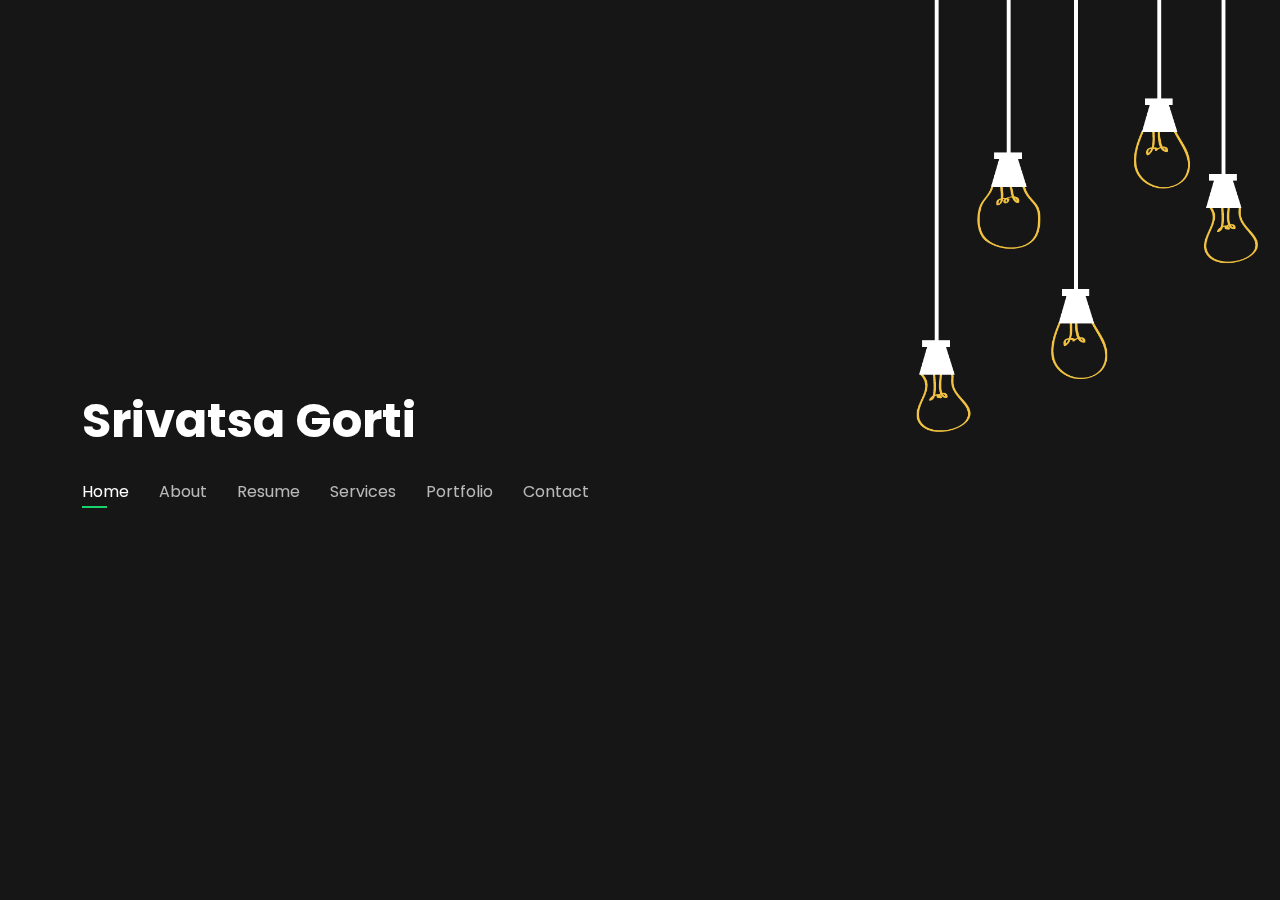
<file: index.html>
<!DOCTYPE html>
<html lang="en">

<head>
  <meta charset="utf-8">
  <meta content="width=device-width, initial-scale=1.0" name="viewport">

  <title>Baka Srivatsa</title>
  <meta content="" name="description">
  <meta content="" name="keywords">

  <!-- Favicons -->
  <link href="assets/img/logo.png" rel="icon">
  <link href="assets/img/logo.png" rel="apple-touch-icon">
  <link rel="stylesheet" href="https://fonts.googleapis.com/icon?family=Material+Icons">

  <!-- Google Fonts -->
  <link href="https://fonts.googleapis.com/css?family=Open+Sans:300,300i,400,400i,600,600i,700,700i|Raleway:300,300i,400,400i,500,500i,600,600i,700,700i|Poppins:300,300i,400,400i,500,500i,600,600i,700,700i" rel="stylesheet">

  <!-- Vendor CSS Files -->
  <link href="assets/vendor/bootstrap/css/bootstrap.min.css" rel="stylesheet">
  <link href="assets/vendor/icofont/icofont.min.css" rel="stylesheet">
  <link href="assets/vendor/remixicon/remixicon.css" rel="stylesheet">
  <link href="assets/vendor/owl.carousel/assets/owl.carousel.min.css" rel="stylesheet">
  <link href="assets/vendor/boxicons/css/boxicons.min.css" rel="stylesheet">
  <link href="assets/vendor/venobox/venobox.css" rel="stylesheet">

  <!-- Template Main CSS File -->
  <link href="assets/css/style.css" rel="stylesheet">

  <!-- =======================================================
  * Template Name: Personal - v3.0.0
  * Template URL: https://bootstrapmade.com/personal-free-resume-bootstrap-template/
  * Author: BootstrapMade.com
  * License: https://bootstrapmade.com/license/
  ======================================================== -->
</head>

<body>

  <!-- ======= Header ======= -->
  <header id="header" class="header-tops">
    <div class="container">

      <h1><a href="index.html">Srivatsa Gorti</a></h1>
      <h2><span></span></h2>


      <nav class="nav-menu d-none d-lg-block">
        <ul>
          <li class="active"><a href="#header">Home</a></li>
          <li><a href="#about">About</a></li>
          <li><a href="#resume">Resume</a></li>
          <li><a href="#services">Services</a></li>
          <li><a href="#portfolio">Portfolio</a></li>
          <li><a href="#contact">Contact</a></li>
        </ul>
      </nav>

    </div>
  </header>

  <!-- ======= About Section ======= -->
  <section id="about" class="about">

    <!-- ======= About Me ======= -->
    <div class="about-me container">

      <div class="section-title">
        <h2>About</h2>
        <p>Learn more about me</p>
      </div>

      <div class="row">
        <div class="col-lg-4" data-aos="fade-right">
          <img src="assets/img/me1.jpg" class="img-fluid" alt="">
        </div>
        <div class="col-lg-8 pt-4 pt-lg-0 content" data-aos="fade-left">
          <h3>Artist &amp; Programmer</h3>
          <p class="font-italic">
           Hello There!! I am Srivatsa . I am student of 1st year in college located at Delhi,India.
          </p>
          <div class="row">
            <div class="col-lg-6">
              <ul>
                <li><i class="icofont-rounded-right"></i> <strong>Birthday:</strong> 7 December 2001</li>
                <li><i class="icofont-rounded-right"></i> <strong>Website:</strong> www.example.com</li>
                <li><i class="icofont-rounded-right"></i> <strong>Phone:</strong> 91 72950-16907</li>
                <li><i class="icofont-rounded-right"></i> <strong>City:</strong> City : Jamshedpur,India</li>
              </ul>
            </div>
            <div class="col-lg-6">
              <ul>
                <li><i class="icofont-rounded-right"></i> <strong>Age:</strong> 19</li>
                <li><i class="icofont-rounded-right"></i> <strong>Degree:</strong>Doing Under-Graduation</li>
                <li><i class="icofont-rounded-right"></i> <strong>Email:</strong> srivatsagorti@gmail.com</li>
                <li><i class="icofont-rounded-right"></i> <strong>Freelance:</strong> Available</li>
              </ul>
            </div>
          </div>
          <p>
            So , now you know the basic stuff about me .I love doing art.I have basic knowlegde in Python.In Python I have earned <strong>5 stars</strong> in HackerRank (https://www.hackerrank.com/srivatsagorti),also earned <strong>5 kyu</strong>  in codewars (https://www.codewars.com/users/srivatsacool)
            I hhave basic knowledge about HTML,CSS,SQL,PHP and more.
          </p>
        </div>
      </div>

    </div><!-- End About Me -->

    <!-- ======= Counts ======= -->
    <div class="counts container">

      <div class="row">

        <div class="col-lg-3 col-md-6">
          <div class="count-box">
            <i class="material-icons">cloud</i>
            <span data-toggle="counter-up">0</span>
            <p>Happy Clients</p>
          </div>
        </div>

        <div class="col-lg-3 col-md-6 mt-5 mt-md-0">
          <div class="count-box">
            <i class="icofont-document-folder"></i>
            <span data-toggle="counter-up">0</span>
            <p>Projects</p>
          </div>
        </div>

        <div class="col-lg-3 col-md-6 mt-5 mt-lg-0">
          <div class="count-box">
            <i class="icofont-live-support"></i>
            <span data-toggle="counter-up">0</span>
            <p>Hours Of Support</p>
          </div>
        </div>

        <div class="col-lg-3 col-md-6 mt-5 mt-lg-0">
          <div class="count-box">
            <i class="icofont-users-alt-5"></i>
            <span data-toggle="counter-up">0</span>
            <p>Hard Workers</p>
          </div>
        </div>

      </div>

    </div><!-- End Counts -->

    <!-- ======= Skills  ======= -->
    <div class="skills container">

      <div class="section-title">
        <h2>Skills</h2>
      </div>

      <div class="row skills-content">

        <div class="col-lg-6">

          <div class="progress">
            <span class="skill">HTML <i class="val">50%</i></span>
            <div class="progress-bar-wrap">
              <div class="progress-bar" role="progressbar" aria-valuenow="50" aria-valuemin="0" aria-valuemax="100"></div>
            </div>
          </div>

          <div class="progress">
            <span class="skill">CSS <i class="val">30%</i></span>
            <div class="progress-bar-wrap">
              <div class="progress-bar" role="progressbar" aria-valuenow="30" aria-valuemin="0" aria-valuemax="100"></div>
            </div>
          </div>

          <div class="progress">
            <span class="skill">JavaScript <i class="val">20%</i></span>
            <div class="progress-bar-wrap">
              <div class="progress-bar" role="progressbar" aria-valuenow="20" aria-valuemin="0" aria-valuemax="100"></div>
            </div>
          </div>

        </div>

        <div class="col-lg-6">

          <div class="progress">
            <span class="skill">PHP <i class="val">30%</i></span>
            <div class="progress-bar-wrap">
              <div class="progress-bar" role="progressbar" aria-valuenow="30" aria-valuemin="0" aria-valuemax="100"></div>
            </div>
          </div>

          <div class="progress">
            <span class="skill">PYTHON<i class="val">50%</i></span>
            <div class="progress-bar-wrap">
              <div class="progress-bar" role="progressbar" aria-valuenow="50" aria-valuemin="0" aria-valuemax="100"></div>
            </div>
          </div>

          <div class="progress">
            <span class="skill">Photoshop <i class="val">55%</i></span>
            <div class="progress-bar-wrap">
              <div class="progress-bar" role="progressbar" aria-valuenow="55" aria-valuemin="0" aria-valuemax="100"></div>
            </div>
          </div>

        </div>

      </div>

    </div><!-- End Skills -->



  </section><!-- End About Section -->

  <!-- ======= Resume Section ======= -->
  <section id="resume" class="resume">
    <div class="container">

      <div class="section-title">
        <h2>Resume</h2>
        <p>Here Is My Resume</p>
      </div>

      <div class="row">
        <div class="col-lg-6">
          <h3 class="resume-title">Sumary</h3>
          <div class="resume-item pb-0">
            <h4>Currently</h4>
            <p><em>I am studying my 1st year of college at a New Delhi.As,a matter of fact this website is also a part of my mid-semester project.</em></p>
            <p>
            <ul>
              <li>New Delhi,India</li>
              <li>(91)72950-16907</li>
              <li>gortisrivatsa@gmail.com</li>
            </ul>
            </p>
          </div>

          <h3 class="resume-title">Education</h3>
          <div class="resume-item">
            <h4>Bachelor of Computer Application &amp; Data Science</h4>
            <h5>2020 - 2023</h5>
            <p><em>Bennett University,New Delhi,India</em></p>
            <p>At my first year of college.</p>
          </div>
          <div class="resume-item">
            <h4>Junior Schooling &amp; Higher Schooling</h4>
            <h5>2008 - 2020</h5>
            <p><em>Loyola School,Jamshedpur,India,831004</em></p>
            <p>I got my Junior Schooling from Kinder-Garden to Grade 5 and Higher Schooling from Grade 5 to Grade 12. </p>
          </div>
        </div>
        <div class="col-lg-6">
          <h3 class="resume-title">Professional Experience</h3>
          <div class="resume-item">
            <h4>None</h4>
            <h5>**** - ****</h5>
            <p><em>****, *****, **** </em></p>
            <p>
            <ul>
              <li>***</li>
              <li>***</li>
              <li>***</li>
              <li>***</li>
            </ul>
            </p>
          </div>
          <div class="col-lg-6">
            <h3 class="resume-title">Online Certification</h3>
            <div class="resume-item">
              <ul>
                <li>Learning Python from 0 to Hero from Uncadmeny</li>
                <li>***</li>
                <li>***</li>
                <li>***</li>
              </ul>
              </p>
            </div>
          </div>
        </div>
        </div>
      </div>

    </div>
  </section><!-- End Resume Section -->

  <!-- ======= Services Section ======= -->
  <section id="services" class="services">
    <div class="container">

      <div class="section-title">
        <h2>Services</h2>
        <p>My Services</p>
      </div>

      <div class="row">
        <div class="col-lg-4 col-md-6 d-flex align-items-stretch">
          <div class="icon-box">
            <div class="icon"><i class="bx bx-paint"></i></div>
            <h4><a href="https://bakasrivatsa-artwork.netlify.app/">My Artworks</a></h4>
            <p>Please check out my artwork . I do water painting,skecting,portraits,stiplling and many more.</p>
          </div>
        </div>

        <div class="col-lg-4 col-md-6 d-flex align-items-stretch mt-4 mt-md-0">
          <div class="icon-box">
            <div class="icon"><i class="bx bxl-python"></i></div>
            <h4><a href="">Python (Not Ready)</a></h4>
            <p>I have basic knowledge about Python.You can check fun activities that I have created using Python.</p>
          </div>
        </div>

        <div class="col-lg-4 col-md-6 d-flex align-items-stretch mt-4 mt-lg-0">
          <div class="icon-box">
            <div class="icon"><i class="bx bx-tachometer"></i></div>
            <h4><a href="">(Not Ready)</a></h4>
            <p>Excepteur sint occaecat cupidatat non proident, sunt in culpa qui officia</p>
          </div>
        </div>

        <div class="col-lg-4 col-md-6 d-flex align-items-stretch mt-4">
          <div class="icon-box">
            <div class="icon"><i class="bx bx-world"></i></div>
            <h4><a href="">(Not Ready)</a></h4>
            <p>At vero eos et accusamus et iusto odio dignissimos ducimus qui blanditiis</p>
          </div>
        </div>

        <div class="col-lg-4 col-md-6 d-flex align-items-stretch mt-4">
          <div class="icon-box">
            <div class="icon"><i class="bx bx-slideshow"></i></div>
            <h4><a href="">(Not Ready)</a></h4>
            <p>Quis consequatur saepe eligendi voluptatem consequatur dolor consequuntur</p>
          </div>
        </div>

        <div class="col-lg-4 col-md-6 d-flex align-items-stretch mt-4">
          <div class="icon-box">
            <div class="icon"><i class="bx bx-arch"></i></div>
            <h4><a href="">(Not Ready)</a></h4>
            <p>Modi nostrum vel laborum. Porro fugit error sit minus sapiente sit aspernatur</p>
          </div>
        </div>

      </div>

    </div>
  </section><!-- End Services Section -->

  <!-- ======= Portfolio Section ======= -->
  <section id="portfolio" class="portfolio">
    <div class="container">

      <div class="section-title">
        <h2>Portfolio</h2>
        <p>My Works (Not Ready)</p>
      </div>

      <div class="row">
        <div class="col-lg-12 d-flex justify-content-center">
          <ul id="portfolio-flters">
            <li data-filter="*" class="filter-active">All</li>
            <li data-filter=".filter-app">App</li>
            <li data-filter=".filter-card">Card</li>
            <li data-filter=".filter-web">Web</li>
          </ul>
        </div>
      </div>

      <div class="row portfolio-container">

        <div class="col-lg-4 col-md-6 portfolio-item filter-app">
          <div class="portfolio-wrap">
            <img src="assets/img/portfolio/phutu-1.jpg" class="img-fluid" alt="">
            <div class="portfolio-info">
              <h4>App 1</h4>
              <p>App</p>
              <div class="portfolio-links">
                <a href="assets/img/portfolio/portfolio-1.jpg" data-gall="portfolioGallery" class="venobox" title="App 1"><i class="bx bx-plus"></i></a>
                <a href="portfolio-details.html" data-gall="portfolioDetailsGallery" data-vbtype="iframe" class="venobox" title="Portfolio Details"><i class="bx bx-link"></i></a>
              </div>
            </div>
          </div>
        </div>

        <div class="col-lg-4 col-md-6 portfolio-item filter-web">
          <div class="portfolio-wrap">
            <img src="assets/img/portfolio/phutu-2.jpg" class="img-fluid" alt="">
            <div class="portfolio-info">
              <h4>Web 3</h4>
              <p>Web</p>
              <div class="portfolio-links">
                <a href="assets/img/portfolio/portfolio-2.jpg" data-gall="portfolioGallery" class="venobox" title="Web 3"><i class="bx bx-plus"></i></a>
                <a href="portfolio-details.html" data-gall="portfolioDetailsGallery" data-vbtype="iframe" class="venobox" title="Portfolio Details"><i class="bx bx-link"></i></a>
              </div>
            </div>
          </div>
        </div>

        <div class="col-lg-4 col-md-6 portfolio-item filter-app">
          <div class="portfolio-wrap">
            <img src="assets/img/portfolio/phutu-3.jpg" class="img-fluid" alt="">
            <div class="portfolio-info">
              <h4>App 2</h4>
              <p>App</p>
              <div class="portfolio-links">
                <a href="assets/img/portfolio/portfolio-3.jpg" data-gall="portfolioGallery" class="venobox" title="App 2"><i class="bx bx-plus"></i></a>
                <a href="portfolio-details.html" data-gall="portfolioDetailsGallery" data-vbtype="iframe" class="venobox" title="Portfolio Details"><i class="bx bx-link"></i></a>
              </div>
            </div>
          </div>
        </div>

        <div class="col-lg-4 col-md-6 portfolio-item filter-card">
          <div class="portfolio-wrap">
            <img src="assets/img/portfolio/phutu-4.jpg" class="img-fluid" alt="">
            <div class="portfolio-info">
              <h4>Card 2</h4>
              <p>Card</p>
              <div class="portfolio-links">
                <a href="assets/img/portfolio/portfolio-4.jpg" data-gall="portfolioGallery" class="venobox" title="Card 2"><i class="bx bx-plus"></i></a>
                <a href="portfolio-details.html" data-gall="portfolioDetailsGallery" data-vbtype="iframe" class="venobox" title="Portfolio Details"><i class="bx bx-link"></i></a>
              </div>
            </div>
          </div>
        </div>

        <div class="col-lg-4 col-md-6 portfolio-item filter-web">
          <div class="portfolio-wrap">
            <img src="assets/img/portfolio/phutu-5.jpg" class="img-fluid" alt="">
            <div class="portfolio-info">
              <h4>Web 2</h4>
              <p>Web</p>
              <div class="portfolio-links">
                <a href="assets/img/portfolio/portfolio-5.jpg" data-gall="portfolioGallery" class="venobox" title="Web 2"><i class="bx bx-plus"></i></a>
                <a href="portfolio-details.html" data-gall="portfolioDetailsGallery" data-vbtype="iframe" class="venobox" title="Portfolio Details"><i class="bx bx-link"></i></a>
              </div>
            </div>
          </div>
        </div>

        <div class="col-lg-4 col-md-6 portfolio-item filter-app">
          <div class="portfolio-wrap">
            <img src="assets/img/portfolio/phutu-6.jpg" class="img-fluid" alt="">
            <div class="portfolio-info">
              <h4>App 3</h4>
              <p>App</p>
              <div class="portfolio-links">
                <a href="assets/img/portfolio/portfolio-6.jpg" data-gall="portfolioGallery" class="venobox" title="App 3"><i class="bx bx-plus"></i></a>
                <a href="portfolio-details.html" data-gall="portfolioDetailsGallery" data-vbtype="iframe" class="venobox" title="Portfolio Details"><i class="bx bx-link"></i></a>
              </div>
            </div>
          </div>
        </div>

        <div class="col-lg-4 col-md-6 portfolio-item filter-card">
          <div class="portfolio-wrap">
            <img src="assets/img/portfolio/portfolio-7.jpg" class="img-fluid" alt="">
            <div class="portfolio-info">
              <h4>Card 1</h4>
              <p>Card</p>
              <div class="portfolio-links">
                <a href="assets/img/portfolio/portfolio-7.jpg" data-gall="portfolioGallery" class="venobox" title="Card 1"><i class="bx bx-plus"></i></a>
                <a href="portfolio-details.html" data-gall="portfolioDetailsGallery" data-vbtype="iframe" class="venobox" title="Portfolio Details"><i class="bx bx-link"></i></a>
              </div>
            </div>
          </div>
        </div>

        <div class="col-lg-4 col-md-6 portfolio-item filter-card">
          <div class="portfolio-wrap">
            <img src="assets/img/portfolio/portfolio-8.jpg" class="img-fluid" alt="">
            <div class="portfolio-info">
              <h4>Card 3</h4>
              <p>Card</p>
              <div class="portfolio-links">
                <a href="assets/img/portfolio/portfolio-8.jpg" data-gall="portfolioGallery" class="venobox" title="Card 3"><i class="bx bx-plus"></i></a>
                <a href="portfolio-details.html" data-gall="portfolioDetailsGallery" data-vbtype="iframe" class="venobox" title="Portfolio Details"><i class="bx bx-link"></i></a>
              </div>
            </div>
          </div>
        </div>

        <div class="col-lg-4 col-md-6 portfolio-item filter-web">
          <div class="portfolio-wrap">
            <img src="assets/img/portfolio/portfolio-9.jpg" class="img-fluid" alt="">
            <div class="portfolio-info">
              <h4>Web 3</h4>
              <p>Web</p>
              <div class="portfolio-links">
                <a href="assets/img/portfolio/portfolio-9.jpg" data-gall="portfolioGallery" class="venobox" title="Web 3"><i class="bx bx-plus"></i></a>
                <a href="portfolio-details.html" data-gall="portfolioDetailsGallery" data-vbtype="iframe" class="venobox" title="Portfolio Details"><i class="bx bx-link"></i></a>
              </div>
            </div>
          </div>
        </div>

      </div>

    </div>
  </section><!-- End Portfolio Section -->

  <!-- ======= Contact Section ======= -->
  <section id="contact" class="contact">
    <div class="container">

      <div class="section-title">
        <h2>Contact</h2>
        <p>Contact Me</p>
      </div>

      <div class="row mt-2">

        <div class="col-md-6 d-flex align-items-stretch">
          <div class="info-box">
            <i class="bx bx-map"></i>
            <h3>My Address</h3>
            <p>Jamshepur,India</p>
          </div>
        </div>

        <div class="col-md-6 mt-4 mt-md-0 d-flex align-items-stretch">
          <div class="info-box">
            <i class="bx bx-share-alt"></i>
            <h3>Social Profiles</h3>
            <div class="social-links">
              <a href="https://www.instagram.com/_me_srivatsa_/" class="instagram"><i class="icofont-instagram"></i></a>
              <a href="https://mail.google.com/mail/?view=cm&fs=1&to=srivatsagorti@gmail.com" class="google-plus"><i class="icofont-skype"></i></a>
              <a href="#" class="linkedin (NOT YET)"><i class="icofont-linkedin"></i></a>
            </div>
          </div>
        </div>

        <div class="col-md-6 mt-4 d-flex align-items-stretch">
          <div class="info-box">
            <i class="bx bx-envelope"></i>
            <h3>Email Me</h3>
            <p>srivatsagorti@gmail.com</p>
          </div>
        </div>
        <div class="col-md-6 mt-4 d-flex align-items-stretch">
          <div class="info-box">
            <i class="bx bx-phone-call"></i>
            <h3>Call Me</h3>
            <p>+91 72950-16907</p>
          </div>
        </div>
      </div>

      <form action="forms/contact.php" method="post" role="form" class="php-email-form mt-4">
        <div class="row">
          <div class="col-md-6 form-group">
            <input type="text" name="name" class="form-control" id="name" placeholder="Your Name" data-rule="minlen:4" data-msg="Please enter at least 4 chars" />
            <div class="validate"></div>
          </div>
          <div class="col-md-6 form-group mt-3 mt-md-0">
            <input type="email" class="form-control" name="email" id="email" placeholder="Your Email" data-rule="email" data-msg="Please enter a valid email" />
            <div class="validate"></div>
          </div>
        </div>
        <div class="form-group mt-3">
          <input type="text" class="form-control" name="subject" id="subject" placeholder="Subject" data-rule="minlen:4" data-msg="Please enter at least 8 chars of subject" />
          <div class="validate"></div>
        </div>
        <div class="form-group mt-3">
          <textarea class="form-control" name="message" rows="5" data-rule="required" data-msg="Please write something for us" placeholder="Message"></textarea>
          <div class="validate"></div>
        </div>
        <div class="mb-3">
          <div class="loading">Loading</div>
          <div class="error-message"></div>
          <div class="sent-message">Your message has been sent. Thank you!</div>
        </div>
        <div class="text-center"><button type="submit">Send Message</button></div>
      </form>

    </div>
  </section><!-- End Contact Section -->


  <!-- Vendor JS Files -->
  <script src="assets/vendor/jquery/jquery.min.js"></script>
  <script src="assets/vendor/bootstrap/js/bootstrap.bundle.min.js"></script>
  <script src="assets/vendor/jquery.easing/jquery.easing.min.js"></script>
  <script src="assets/vendor/php-email-form/validate.js"></script>
  <script src="assets/vendor/waypoints/jquery.waypoints.min.js"></script>
  <script src="assets/vendor/counterup/counterup.min.js"></script>
  <script src="assets/vendor/owl.carousel/owl.carousel.min.js"></script>
  <script src="assets/vendor/isotope-layout/isotope.pkgd.min.js"></script>
  <script src="assets/vendor/venobox/venobox.min.js"></script>

  <!-- Template Main JS File -->
  <script src="assets/js/main.js"></script>

</body>

</html>
</file>
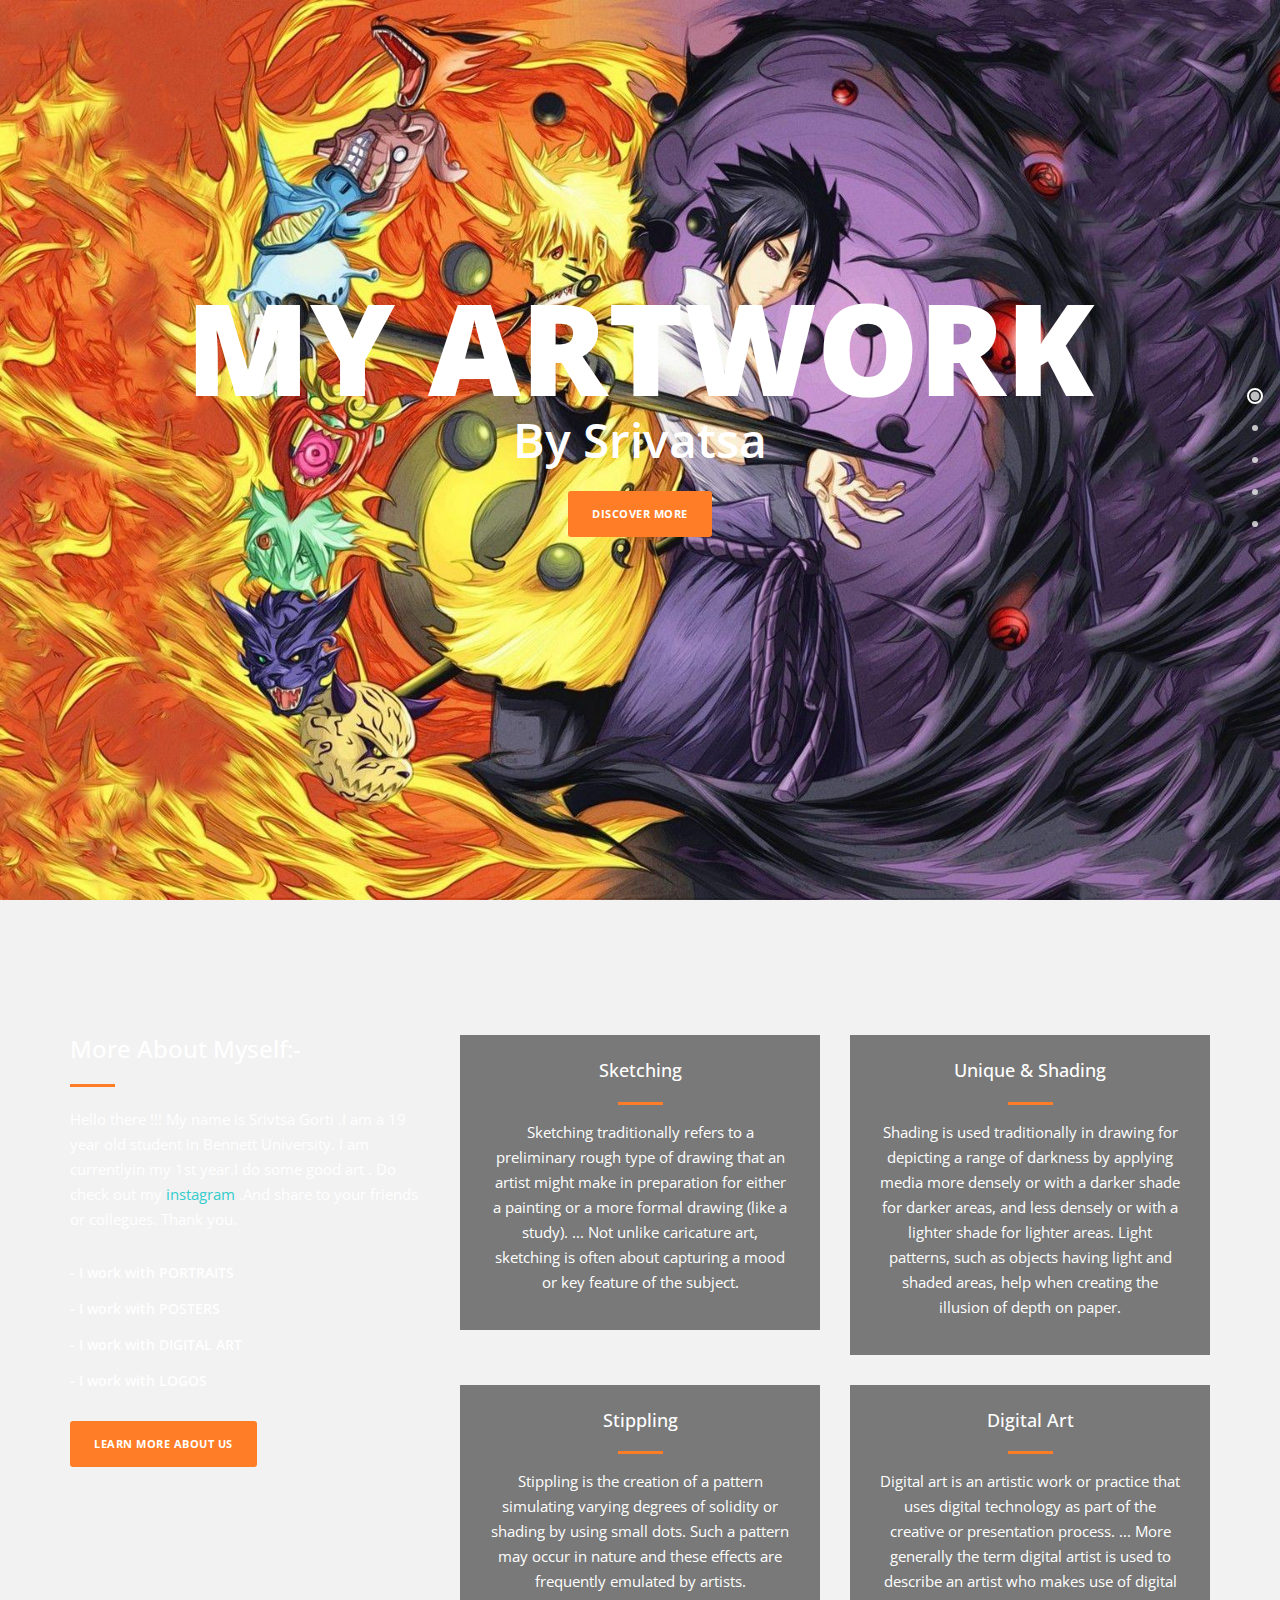
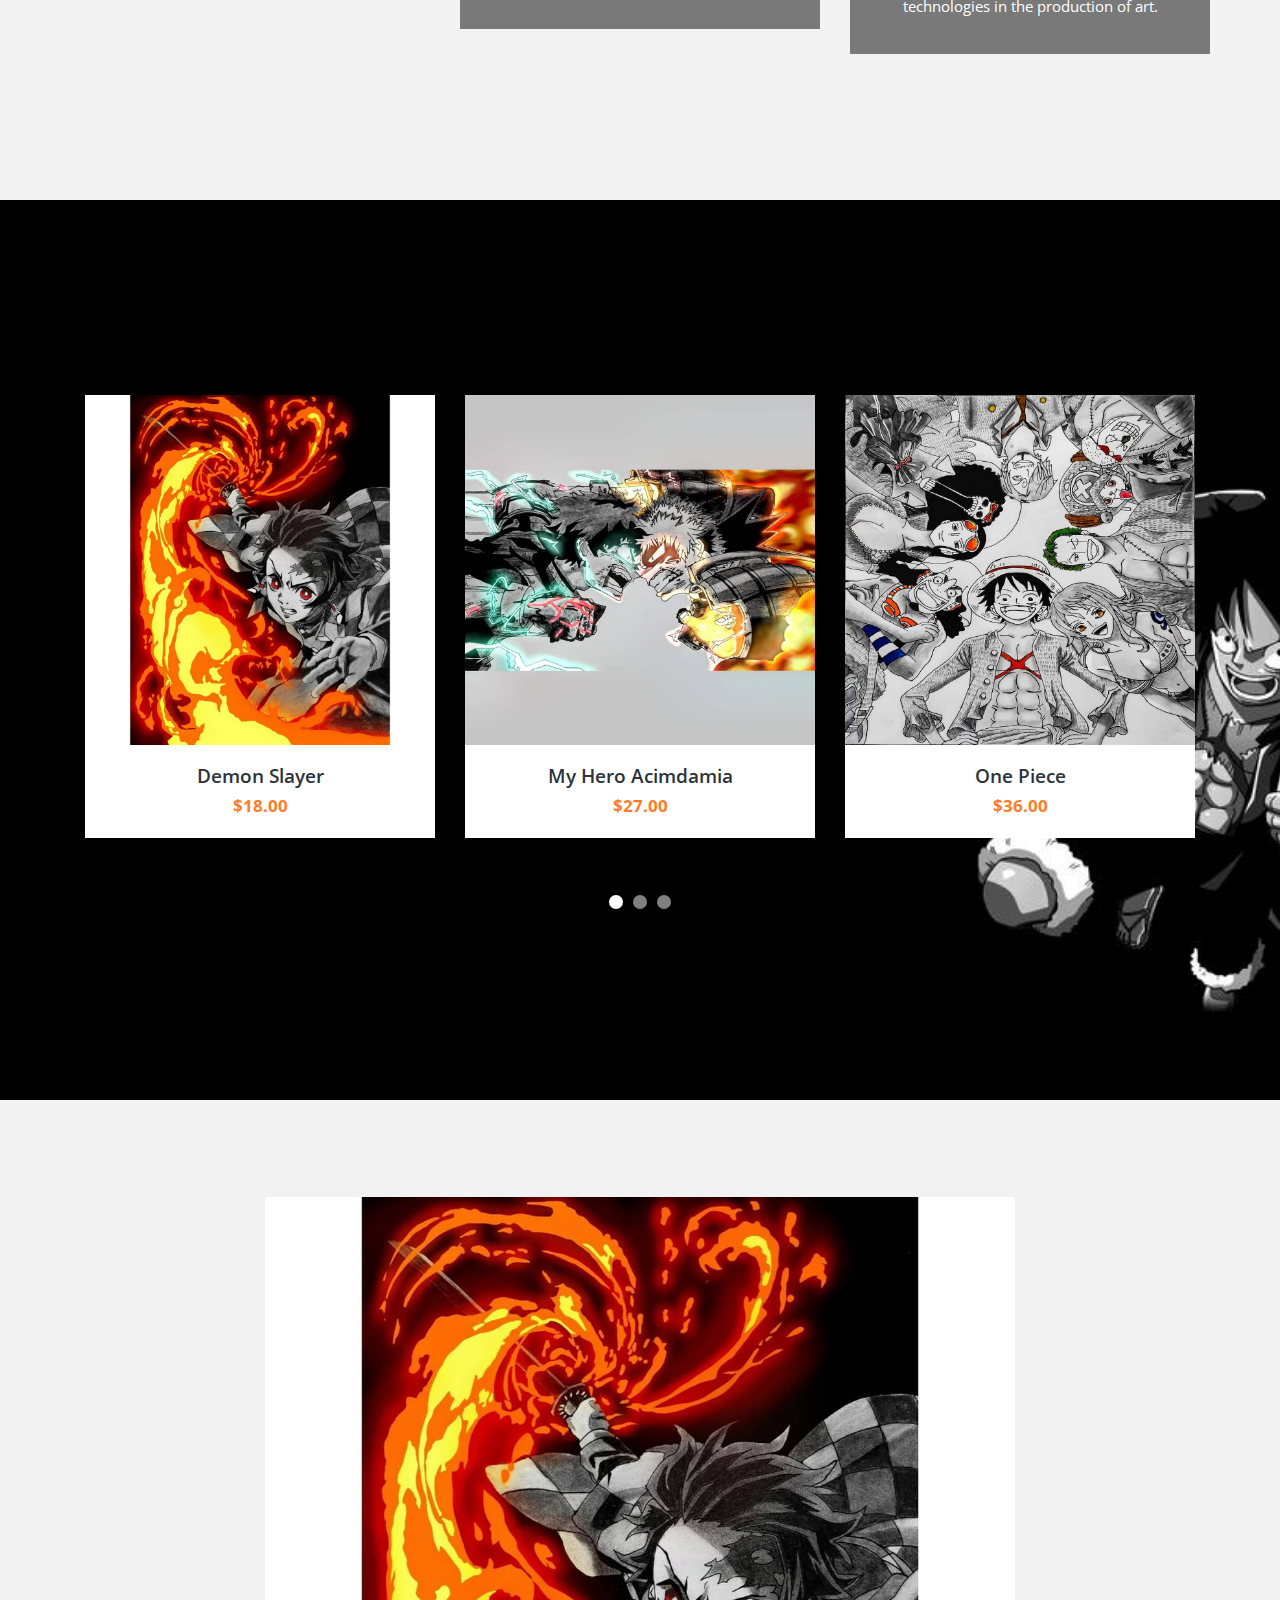
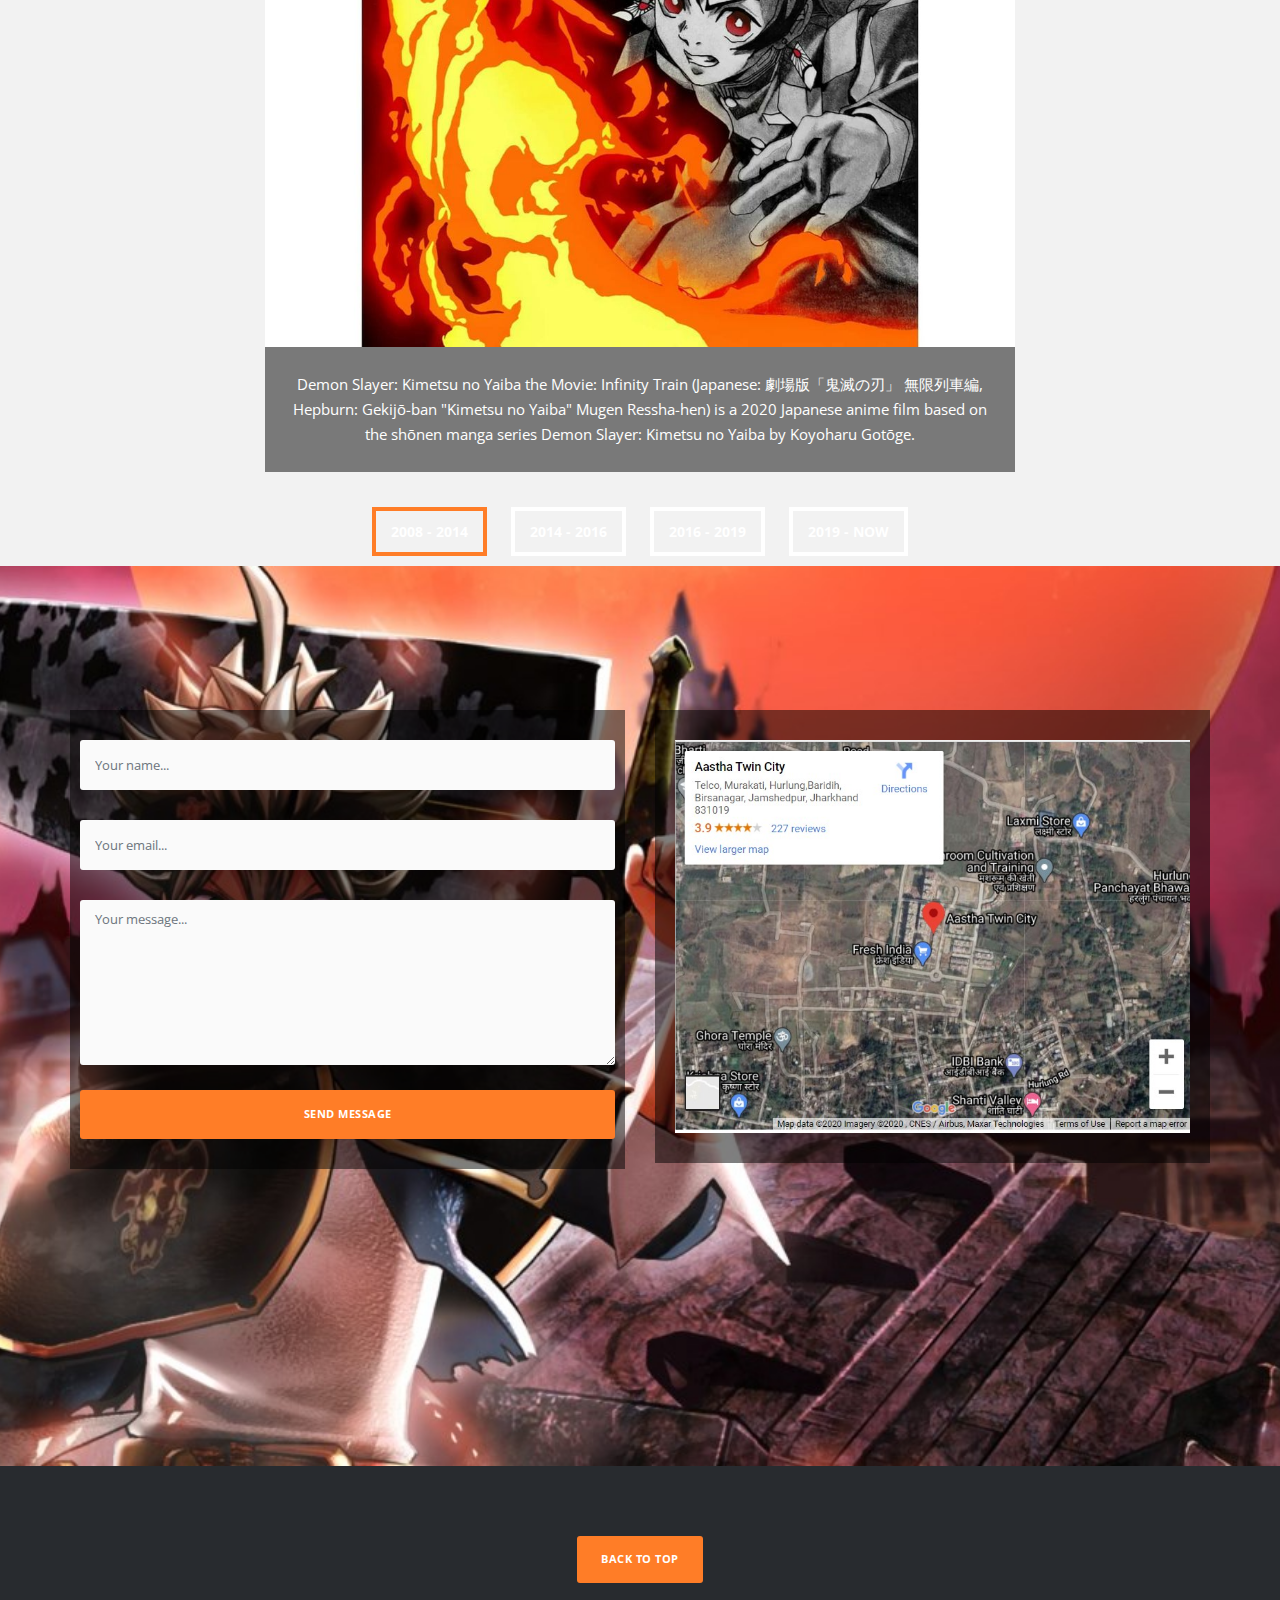
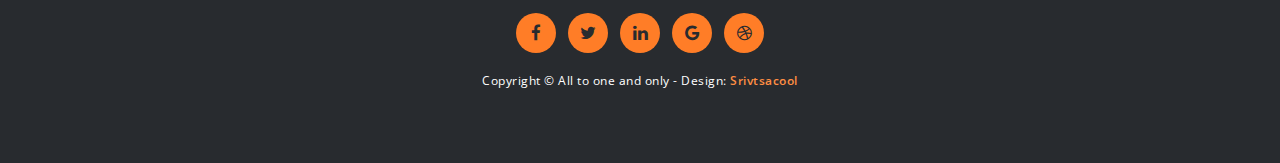
<file: art page/index.html>
<!DOCTYPE html>
<html>
    <head>
        <meta charset="utf-8">
        <meta http-equiv="X-UA-Compatible" content="IE=edge,chrome=1">
        <title>MY ARTWORK - BakaSrivatsa</title>
        <meta name="description" content="">
        <meta name="viewport" content="width=device-width, initial-scale=1">
        <link rel="apple-touch-icon" href="apple-touch-icon.png">

        <link rel="stylesheet" href="css/bootstrap.min.css">
        <link rel="stylesheet" href="css/fontAwesome.css">
        <link rel="stylesheet" href="css/hero-slider.css">
        <link rel="stylesheet" href="css/templatemo-main.css">
        <link rel="stylesheet" href="css/owl-carousel.css">

        <link href="https://fonts.googleapis.com/css?family=Open+Sans:300,400,600,700,800" rel="stylesheet">

        <script src="js/vendor/modernizr-2.8.3-respond-1.4.2.min.js"></script>
    </head>
<!--
Vanilla Template
https://templatemo.com/tm-526-vanilla
-->
<body>

    <div class="fixed-side-navbar">
        <ul class="nav flex-column">
            <li class="nav-item"><a class="nav-link" href="#home"><span>Intro</span></a></li>
            <li class="nav-item"><a class="nav-link" href="#services"><span>Services</span></a></li>
            <li class="nav-item"><a class="nav-link" href="#portfolio"><span>Portfolio</span></a></li>
            <li class="nav-item"><a class="nav-link" href="#our-story"><span>Our Story</span></a></li>
            <li class="nav-item"><a class="nav-link" href="#contact-us"><span>Contact Us</span></a></li>
        </ul>
    </div>

    <div class="parallax-content baner-content" id="home">
        <div class="container">
            <div class="first-content">
                <h1>MY ARTWORK</h1>
                <span><em>By Srivatsa</em></span>
                <div class="primary-button">
                    <a href="#services">Discover More</a>
                </div>
            </div>
        </div>
    </div>


    <div class="service-content" id="services">
        <div class="container">
            <div class="row">
                <div class="col-md-4">
                    <div class="left-text">
                        <h4>More About Myself:-</h4>
                        <div class="line-dec"></div>
                        <p>Hello there !!! My name is Srivtsa Gorti .I am a 19 year old student in Bennett University. I am currentlyin my 1st year.I do some good art . Do check out my
                         <a rel="nofollow" href="https://www.instagram.com/_me_srivatsa_/">instagram</a> .And share to your friends or collegues. Thank you.</p>
                        <ul>
                            <li>-  I work with PORTRAITS</li>
                            <li>-  I work with POSTERS</li>
                            <li>-  I work with DIGITAL ART</li>
                            <li>-  I work with LOGOS</li>
                        </ul>
                        <div class="primary-button">
                            <a href="#portfolio">Learn More About Us</a>
                        </div>
                    </div>
                </div>
                <div class="col-md-8">
                    <div class="row">
                        <div class="col-md-6">
                            <div class="service-item">
                                <h4>Sketching</h4>
                                <div class="line-dec"></div>
                                <p> Sketching traditionally refers to a preliminary rough type of drawing that an artist might make in preparation for either a painting or a more formal drawing (like a study). ... Not unlike caricature art, sketching is often about capturing a mood or key feature of the subject.</p>
                            </div>
                        </div>
                        <div class="col-md-6">
                            <div class="service-item">
                                <h4>Unique &amp; Shading</h4>
                                <div class="line-dec"></div>
                                <p> Shading is used traditionally in drawing for depicting a range of darkness by applying media more densely or with a darker shade for darker areas, and less densely or with a lighter shade for lighter areas. Light patterns, such as objects having light and shaded areas, help when creating the illusion of depth on paper.<p>
                            </div>
                        </div>
                        <div class="col-md-6">
                            <div class="service-item">
                                <h4>Stippling</h4>
                                <div class="line-dec"></div>
                                <p>Stippling is the creation of a pattern simulating varying degrees of solidity or shading by using small dots. Such a pattern may occur in nature and these effects are frequently emulated by artists.<p>
                            </div>
                        </div>
                        <div class="col-md-6">
                            <div class="service-item">
                                <h4>Digital Art</h4>
                                <div class="line-dec"></div>
                                <p>Digital art is an artistic work or practice that uses digital technology as part of the creative or presentation process. ... More generally the term digital artist is used to describe an artist who makes use of digital technologies in the production of art.</p>
                            </div>
                        </div>
                    </div>
                </div>                
            </div>
        </div>
    </div>

    
    <div class="parallax-content projects-content" id="portfolio">
        <div class="container">
            <div class="row">
                <div class="col-md-12">
                    <div id="owl-testimonials" class="owl-carousel owl-theme">
                        <div class="item">
                            <div class="testimonials-item">
                                <a href="img/phutu-1.jpg" data-lightbox="image-1"><img src="img/phutu-1.jpg" alt=""></a>
                                <div class="text-content">
                                    <h4>Demon Slayer</h4>
                                    <span>$18.00</span>
                                </div>
                            </div>
                        </div>
                        <div class="item">
                            <div class="testimonials-item">
                                <a href="img/phutu-2.jpg" data-lightbox="image-1"><img src="img/phutu-2.jpg" alt=""></a>
                                <div class="text-content">
                                    <h4>My Hero Acimdamia</h4>
                                    <span>$27.00</span>
                                </div>
                            </div>
                        </div>
                        <div class="item">
                            <div class="testimonials-item">
                                <a href="img/phutu-3.jpg" data-lightbox="image-1"><img src="img/phutu-3.jpg" alt=""></a>
                                <div class="text-content">
                                    <h4>One Piece</h4>
                                    <span>$36.00</span>
                                </div>
                            </div>
                        </div>
                        <div class="item">
                            <div class="testimonials-item">
                                <a href="img/phutu-4.jpg" data-lightbox="image-1"><img src="img/phutu-4.jpg" alt=""></a>
                                <div class="text-content">
                                    <h4>Smart Cheaata</h4>
                                    <span>$45.00</span>
                                </div>
                            </div>
                        </div>
                        <div class="item">
                            <div class="testimonials-item">
                                <a href="img/phutu-5.jpg" data-lightbox="image-1"><img src="img/phutu-5.jpg" alt=""></a>
                                <div class="text-content">
                                    <h4>Squid Attack</h4>
                                    <span>$63.00</span>
                                </div>
                            </div>
                        </div>
                        <div class="item">
                            <div class="testimonials-item">
                                <a href="img/phutu-6.jpg" data-lightbox="image-1"><img src="img/phutu-6.jpg" alt=""></a>
                                <div class="text-content">
                                    <h4>Vudooo Killing</h4>
                                    <span>$77.00</span>
                                </div>
                            </div>
                        </div>
                        <div class="item">
                            <div class="testimonials-item">
                                <a href="img/2nd-big-item.jpg" data-lightbox="image-1"><img src="img/2nd-item.jpg" alt=""></a>
                                <div class="text-content">
                                    <h4>Antique Decoration Photo</h4>
                                    <span>$84.50</span>
                                </div>
                            </div>
                        </div>
                        <div class="item">
                            <div class="testimonials-item">
                                <a href="img/1st-big-item.jpg" data-lightbox="image-1"><img src="img/1st-item.jpg" alt=""></a>
                                <div class="text-content">
                                    <h4>Awesome Notes Book</h4>
                                    <span>$96.75</span>
                                </div>
                            </div>
                        </div>
                    </div>
                </div>
            </div>
        </div>
    </div>


    <div class="tabs-content" id="our-story">
        <div class="container">
            <div class="row">
                <div class="col-md-8 mx-auto">
                    <div class="wrapper">
                    <section id="first-tab-group" class="tabgroup">
                      <div id="tab1">
                        <img src="img/phutu-1.jpg" alt="">
                        <p>Demon Slayer: Kimetsu no Yaiba the Movie: Infinity Train (Japanese: 劇場版「鬼滅の刃」 無限列車編, Hepburn: Gekijō-ban "Kimetsu no Yaiba" Mugen Ressha-hen) is a 2020 Japanese anime film based on the shōnen manga series Demon Slayer: Kimetsu no Yaiba by Koyoharu Gotōge.</p>
                      </div>
                      <div id="tab2">
                        <img src="img/phutu-2.jpg" alt="">
                        <p>
                        My Hero Academia (Japanese: 僕のヒーローアカデミア, Hepburn: Boku no Hīrō Akademia) is a Japanese superhero manga series written and illustrated by Kōhei Horikoshi. It has been serialized in Weekly Shōnen Jump since July 2014, with its chapters additionally collected into 28 tankōbon volumes as of September 2020.</p>
                      </div>
                      <div id="tab3">
                        <img src="img/phutu-3.jpg" alt="">
                        <p>One Piece is a Japanese manga series written and illustrated by Eiichiro Oda. It has been serialized in Shueisha's Weekly Shōnen Jump magazine since July 1997, with its individual chapters compiled into 97 tankōbon volumes as of September 2020.</p>
                      </div>
                      <div id="tab4">
                        <img src="img/phutu-4.jpg" alt="">
                        <p>The cheetah is a large cat native to Africa and central Iran. It is the fastest land animal, capable of running at 80 to 128 km/h, and as such has several adaptations for speed, including a light build, long thin legs and a long tail.</p>
                      </div>
                    </section>
                    <ul class="tabs clearfix" data-tabgroup="first-tab-group">
                      <li><a href="#tab1" class="active">2008 - 2014</a></li>
                      <li><a href="#tab2">2014 - 2016</a></li>
                      <li><a href="#tab3">2016 - 2019</a></li>
                      <li><a href="#tab4">2019 - Now</a></li>
                    </ul>
                    </div>
                </div>
            </div>
        </div>
    </div>


    <div class="parallax-content contact-content" id="contact-us">
        <div class="container">
            <div class="row">
                <div class="col-md-6">
                    <div class="contact-form">
                        <div class="row">
                            <form id="contact" action="" method="post">
                                <div class="row">
                                    <div class="col-md-12">
                                      <fieldset>
                                        <input name="name" type="text" class="form-control" id="name" placeholder="Your name..." required="">
                                      </fieldset>
                                    </div>
                                    <div class="col-md-12">
                                      <fieldset>
                                        <input name="email" type="email" class="form-control" id="email" placeholder="Your email..." required="">
                                      </fieldset>
                                    </div>
                                    <div class="col-md-12">
                                      <fieldset>
                                        <textarea name="message" rows="6" class="form-control" id="message" placeholder="Your message..." required=""></textarea>
                                      </fieldset>
                                    </div>
                                    <div class="col-md-12">
                                      <fieldset>
                                        <button type="submit" id="form-submit" class="btn">Send Message</button>
                                      </fieldset>
                                    </div>
                                </div>
                            </form>
                        </div>
                    </div>
                </div>
                <div class="col-md-6">
                    <div class="map">
                    <!-- How to change your own map point
                           1. Go to Google Maps
                           2. Click on your location point
                           3. Click "Share" and choose "Embed map" tab
                           4. Copy only URL and paste it within the src="" field below
                    -->

                        <img src="img/map-1.jpg" alt="">
                    </div>
                </div>
            </div>
        </div>
    </div>

    <footer>
        <div class="container">
            <div class="row">
                <div class="col-md-12">
                    <div class="primary-button">
                        <a href="#home">Back To Top</a>
                    </div>
                    <ul>
                        <li><a href="https://www.facebook.com/"><i class="fa fa-facebook"></i></a></li>
                        <li><a href="#"><i class="fa fa-twitter"></i></a></li>
                        <li><a href="#"><i class="fa fa-linkedin"></i></a></li>
                        <li><a href="#"><i class="fa fa-google"></i></a></li>
                        <li><a href="#"><i class="fa fa-dribbble"></i></a></li>
                    </ul>
                    <p>Copyright &copy; All to one and only 
            
            		- Design: <a rel="nofollow noopener" href="https://www.instagram.com/_me_srivatsa_/"><em>Srivtsacool</em></a></p>
                </div>
            </div>
        </div>
    </footer>



    <script src="https://ajax.googleapis.com/ajax/libs/jquery/1.11.2/jquery.min.js"></script>
    <script>window.jQuery || document.write('<script src="js/vendor/jquery-1.11.2.min.js"><\/script>')</script>
    <script src="js/vendor/bootstrap.min.js"></script>
    <script src="js/plugins.js"></script>
    <script src="js/main.js"></script>
    <script>
        function openCity(cityName) {
            var i;
            var x = document.getElementsByClassName("city");
            for (i = 0; i < x.length; i++) {
               x[i].style.display = "none";  
            }
            document.getElementById(cityName).style.display = "block";  
        }
    </script>

    <script>
        $(document).ready(function(){
          // Add smooth scrolling to all links
          $(".fixed-side-navbar a, .primary-button a").on('click', function(event) {

            // Make sure this.hash has a value before overriding default behavior
            if (this.hash !== "") {
              // Prevent default anchor click behavior
              event.preventDefault();

              // Store hash
              var hash = this.hash;

              // Using jQuery's animate() method to add smooth page scroll
              // The optional number (800) specifies the number of milliseconds it takes to scroll to the specified area
              $('html, body').animate({
                scrollTop: $(hash).offset().top
              }, 800, function(){
           
                // Add hash (#) to URL when done scrolling (default click behavior)
                window.location.hash = hash;
              });
            } // End if
          });
        });
    </script>

</body>
</html>
</file>
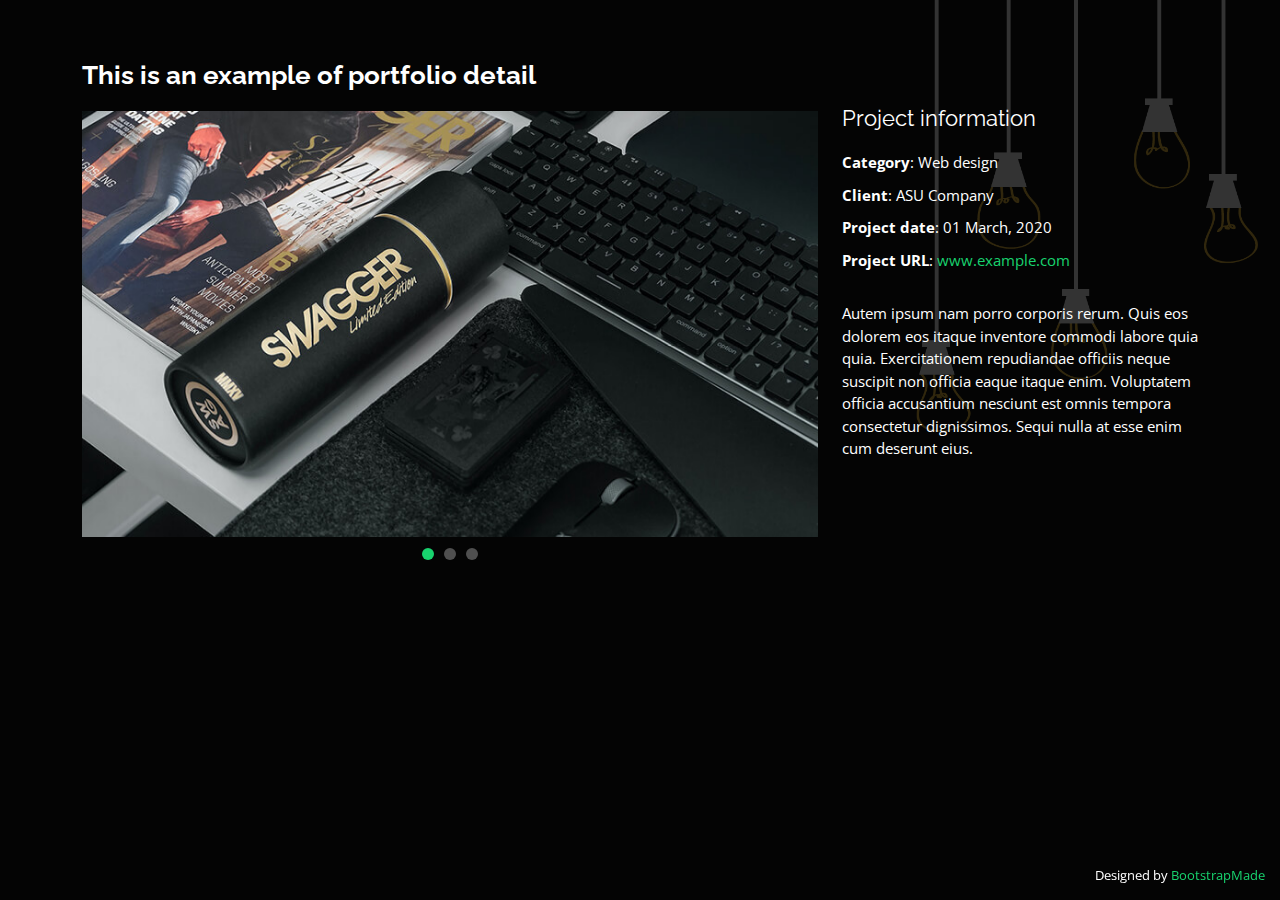
<file: portfolio-details.html>
<!DOCTYPE html>
<html lang="en">

<head>
  <meta charset="utf-8">
  <meta content="width=device-width, initial-scale=1.0" name="viewport">

  <title>Portfolio Details - Personal Bootstrap Template</title>
  <meta content="" name="description">
  <meta content="" name="keywords">

  <!-- Favicons -->
  <link href="assets/img/favicon.png" rel="icon">
  <link href="assets/img/apple-touch-icon.png" rel="apple-touch-icon">

  <!-- Google Fonts -->
  <link href="https://fonts.googleapis.com/css?family=Open+Sans:300,300i,400,400i,600,600i,700,700i|Raleway:300,300i,400,400i,500,500i,600,600i,700,700i|Poppins:300,300i,400,400i,500,500i,600,600i,700,700i" rel="stylesheet">

  <!-- Vendor CSS Files -->
  <link href="assets/vendor/bootstrap/css/bootstrap.min.css" rel="stylesheet">
  <link href="assets/vendor/icofont/icofont.min.css" rel="stylesheet">
  <link href="assets/vendor/remixicon/remixicon.css" rel="stylesheet">
  <link href="assets/vendor/owl.carousel/assets/owl.carousel.min.css" rel="stylesheet">
  <link href="assets/vendor/boxicons/css/boxicons.min.css" rel="stylesheet">
  <link href="assets/vendor/venobox/venobox.css" rel="stylesheet">

  <!-- Template Main CSS File -->
  <link href="assets/css/style.css" rel="stylesheet">

  <!-- =======================================================
  * Template Name: Personal - v3.0.0
  * Template URL: https://bootstrapmade.com/personal-free-resume-bootstrap-template/
  * Author: BootstrapMade.com
  * License: https://bootstrapmade.com/license/
  ======================================================== -->
</head>

<body>

  <main id="main">

    <!-- ======= Portfolio Details ======= -->
    <div id="portfolio-details" class="portfolio-details">
      <div class="container">

        <div class="row">

          <div class="col-lg-8">
            <h2 class="portfolio-title">This is an example of portfolio detail</h2>
            <div class="owl-carousel portfolio-details-carousel">
              <img src="assets/img/portfolio/portfolio-details-1.jpg" class="img-fluid" alt="">
              <img src="assets/img/portfolio/portfolio-details-2.jpg" class="img-fluid" alt="">
              <img src="assets/img/portfolio/portfolio-details-3.jpg" class="img-fluid" alt="">
            </div>
          </div>

          <div class="col-lg-4 portfolio-info">
            <h3>Project information</h3>
            <ul>
              <li><strong>Category</strong>: Web design</li>
              <li><strong>Client</strong>: ASU Company</li>
              <li><strong>Project date</strong>: 01 March, 2020</li>
              <li><strong>Project URL</strong>: <a href="#">www.example.com</a></li>
            </ul>

            <p>
              Autem ipsum nam porro corporis rerum. Quis eos dolorem eos itaque inventore commodi labore quia quia. Exercitationem repudiandae officiis neque suscipit non officia eaque itaque enim. Voluptatem officia accusantium nesciunt est omnis tempora consectetur dignissimos. Sequi nulla at esse enim cum deserunt eius.
            </p>
          </div>

        </div>

      </div>
    </div><!-- End Portfolio Details -->

  </main><!-- End #main -->

  <div class="credits">
    <!-- All the links in the footer should remain intact. -->
    <!-- You can delete the links only if you purchased the pro version. -->
    <!-- Licensing information: https://bootstrapmade.com/license/ -->
    <!-- Purchase the pro version with working PHP/AJAX contact form: https://bootstrapmade.com/personal-free-resume-bootstrap-template/ -->
    Designed by <a href="https://bootstrapmade.com/">BootstrapMade</a>
  </div>

  <!-- Vendor JS Files -->
  <script src="assets/vendor/jquery/jquery.min.js"></script>
  <script src="assets/vendor/bootstrap/js/bootstrap.bundle.min.js"></script>
  <script src="assets/vendor/jquery.easing/jquery.easing.min.js"></script>
  <script src="assets/vendor/php-email-form/validate.js"></script>
  <script src="assets/vendor/waypoints/jquery.waypoints.min.js"></script>
  <script src="assets/vendor/counterup/counterup.min.js"></script>
  <script src="assets/vendor/owl.carousel/owl.carousel.min.js"></script>
  <script src="assets/vendor/isotope-layout/isotope.pkgd.min.js"></script>
  <script src="assets/vendor/venobox/venobox.min.js"></script>

  <!-- Template Main JS File -->
  <script src="assets/js/main.js"></script>

</body>

</html>
</file>
<file: assets/vendor/venobox/venobox.css>
/* ------ venobox.css --------*/
.vbox-overlay *, .vbox-overlay *:before, .vbox-overlay *:after{
    -webkit-backface-visibility: hidden;
    -webkit-box-sizing:border-box;
    -moz-box-sizing:border-box;
    box-sizing:border-box;
}
.vbox-overlay * { 
    -webkit-backface-visibility: visible;
    backface-visibility: visible;
}
.vbox-overlay{
    display: -webkit-flex;
    display: flex;
    -webkit-flex-direction: column;
    flex-direction: column;
    -webkit-justify-content: center;
    justify-content: center;
    -webkit-align-items: center;
    align-items: center;
    position: fixed;
    left: 0;
    top: 0;
    bottom: 0;
    right: 0;
    z-index: 999999;
}

/* ----- navigation ----- */
.vbox-title{
    width: 100%;
    height: 40px;
    float: left;
    text-align: center;
    line-height: 28px;
    font-size: 12px;
    padding: 6px 50px;
    overflow: hidden;
    position: fixed;
    display: none;
    left: 0;
    z-index: 89;
}
.vbox-close{
    cursor: pointer;
    position: fixed;
    top: -1px;
    right: 0;
    width: 50px;
    height: 40px;
    padding: 6px;
    display: block;
    background-position:10px center;
    overflow: hidden;
    font-size: 24px;
    line-height: 1;
    text-align: center;
    z-index: 99;
}
.vbox-left{
    cursor: pointer;
    position: fixed;
    left: 0;
    height: 40px;
    overflow: hidden;
    line-height: 28px;
    font-size: 12px;
    z-index: 99;
    display: flex;
    align-items:center;
}
.vbox-num{
    display: inline-block;
    margin: 6px 0 6px 15px;
}
/* ----- Social share ----- */
.vbox-share{
    line-height: 28px;
    font-size: 12px;
    overflow: hidden;
    position: fixed;
    left: 0;
    z-index: 98;
    display: flex;
    align-items:center;
    justify-content: center;
    width: 100%;
    text-align: center;
}
.vbox-share svg{
    max-height: 28px;
    width: 28px;
    z-index: 10;
    margin-left: 12px;
    margin-top: 6px;
    margin-bottom: 6px;
    vertical-align: middle;
}


/* ----- navigation ARROWS ----- */
.vbox-next, .vbox-prev{
    position: fixed;
    top: 50%;
    margin-top: -15px;
    overflow: hidden;
    cursor: pointer;
    display: block;
    width: 45px;
    height: 45px;
    z-index: 99;
}
.vbox-next span, .vbox-prev span{
    position: relative;
    width: 20px;
    height: 20px;
    border: 2px solid transparent;
    border-top-color: #B6B6B6;
    border-right-color: #B6B6B6;
    text-indent: -100px;
    position: absolute;
    top: 8px;
    display: block;
}
.vbox-prev{
    left: 15px;
}
.vbox-next{
    right: 15px;
}
.vbox-prev span{
    left: 10px;
    -ms-transform: rotate(-135deg);
    -webkit-transform: rotate(-135deg);
    transform: rotate(-135deg);
}
.vbox-next span{
    -ms-transform: rotate(45deg);
    -webkit-transform: rotate(45deg);
    transform: rotate(45deg);
    right: 10px;
}
/* ------- inline window ------ */
.vbox-inline{
    width: 420px;
    height: 315px;
    height: 70vh;
    padding: 10px;
    background: #fff;
    margin: 0 auto;
    overflow: auto;
    text-align: left;
}
/* ------- Video & iFrames window ------ */
.venoframe{
    max-width: 100%;
    width: 100%;
    border: none;
    width: 100%;
    height: 260px;
    height: 70vh;
}
.venoframe.vbvid{
    height: 260px;
}
@media (min-width: 768px) {
    .venoframe, .vbox-inline{
        width: 90%;
        height: 360px;
        height: 70vh;
    }
    .venoframe.vbvid{
        width: 640px;
        height: 360px;
    }
}
@media (min-width: 992px) {
    .venoframe, .vbox-inline{
        max-width: 1200px;
        width: 80%;
        height: 540px;
        height: 70vh;
    }
    .venoframe.vbvid{
        width: 960px;
        height: 540px;
    }
}
/* 
Please do NOT edit this part! 
or at least read this note: http://i.imgur.com/7C0ws9e.gif
*/
.vbox-open{
    overflow: hidden;
}
.vbox-container{
    position: absolute;
    left: 0;
    right: 0;
    top: 0;
    bottom: 0;
    overflow-x: hidden;
    overflow-y: scroll;
    overflow-scrolling: touch;
    -webkit-overflow-scrolling: touch;
    z-index: 20;
    max-height: 100%;

}

.vbox-content{
    text-align: center;
    float: left;
    width: 100%;
    position: relative;
    overflow: hidden;
    padding: 20px 4%;
}
.vbox-container img{
    max-width: 100%;
    height: auto;
}
.vbox-figlio{
    box-shadow: 0 0 12px rgba(0,0,0,0.19), 0 6px 6px rgba(0,0,0,0.23);
    max-width: 100%;
    text-align: initial;
}
img.vbox-figlio{
    -webkit-user-select: none;
-khtml-user-select: none;
-moz-user-select: none;
-o-user-select: none;
user-select: none;
}
.vbox-content.swipe-left{
    margin-left: -200px !important;
}
.vbox-content.swipe-right{
    margin-left: 200px !important;
}
.vbox-animated{
    webkit-transition: margin 300ms ease-out;
    transition: margin 300ms ease-out;
}

/* ---------- preloader ----------
 * SPINKIT 
 * http://tobiasahlin.com/spinkit/
-------------------------------- */
.sk-double-bounce,.sk-rotating-plane{width:40px;height:40px;margin:40px auto}.sk-rotating-plane{background-color:#333;-webkit-animation:sk-rotatePlane 1.2s infinite ease-in-out;animation:sk-rotatePlane 1.2s infinite ease-in-out}@-webkit-keyframes sk-rotatePlane{0%{-webkit-transform:perspective(120px) rotateX(0) rotateY(0);transform:perspective(120px) rotateX(0) rotateY(0)}50%{-webkit-transform:perspective(120px) rotateX(-180.1deg) rotateY(0);transform:perspective(120px) rotateX(-180.1deg) rotateY(0)}100%{-webkit-transform:perspective(120px) rotateX(-180deg) rotateY(-179.9deg);transform:perspective(120px) rotateX(-180deg) rotateY(-179.9deg)}}@keyframes sk-rotatePlane{0%{-webkit-transform:perspective(120px) rotateX(0) rotateY(0);transform:perspective(120px) rotateX(0) rotateY(0)}50%{-webkit-transform:perspective(120px) rotateX(-180.1deg) rotateY(0);transform:perspective(120px) rotateX(-180.1deg) rotateY(0)}100%{-webkit-transform:perspective(120px) rotateX(-180deg) rotateY(-179.9deg);transform:perspective(120px) rotateX(-180deg) rotateY(-179.9deg)}}.sk-double-bounce{position:relative}.sk-double-bounce .sk-child{width:100%;height:100%;border-radius:50%;background-color:#333;opacity:.6;position:absolute;top:0;left:0;-webkit-animation:sk-doubleBounce 2s infinite ease-in-out;animation:sk-doubleBounce 2s infinite ease-in-out}.sk-chasing-dots .sk-child,.sk-spinner-pulse,.sk-three-bounce .sk-child{background-color:#333;border-radius:100%}.sk-double-bounce .sk-double-bounce2{-webkit-animation-delay:-1s;animation-delay:-1s}@-webkit-keyframes sk-doubleBounce{0%,100%{-webkit-transform:scale(0);transform:scale(0)}50%{-webkit-transform:scale(1);transform:scale(1)}}@keyframes sk-doubleBounce{0%,100%{-webkit-transform:scale(0);transform:scale(0)}50%{-webkit-transform:scale(1);transform:scale(1)}}.sk-wave{margin:40px auto;width:50px;height:40px;text-align:center;font-size:10px}.sk-wave .sk-rect{background-color:#333;height:100%;width:6px;display:inline-block;-webkit-animation:sk-waveStretchDelay 1.2s infinite ease-in-out;animation:sk-waveStretchDelay 1.2s infinite ease-in-out}.sk-wave .sk-rect1{-webkit-animation-delay:-1.2s;animation-delay:-1.2s}.sk-wave .sk-rect2{-webkit-animation-delay:-1.1s;animation-delay:-1.1s}.sk-wave .sk-rect3{-webkit-animation-delay:-1s;animation-delay:-1s}.sk-wave .sk-rect4{-webkit-animation-delay:-.9s;animation-delay:-.9s}.sk-wave .sk-rect5{-webkit-animation-delay:-.8s;animation-delay:-.8s}@-webkit-keyframes sk-waveStretchDelay{0%,100%,40%{-webkit-transform:scaleY(.4);transform:scaleY(.4)}20%{-webkit-transform:scaleY(1);transform:scaleY(1)}}@keyframes sk-waveStretchDelay{0%,100%,40%{-webkit-transform:scaleY(.4);transform:scaleY(.4)}20%{-webkit-transform:scaleY(1);transform:scaleY(1)}}.sk-wandering-cubes{margin:40px auto;width:40px;height:40px;position:relative}.sk-wandering-cubes .sk-cube{background-color:#333;width:10px;height:10px;position:absolute;top:0;left:0;-webkit-animation:sk-wanderingCube 1.8s ease-in-out -1.8s infinite both;animation:sk-wanderingCube 1.8s ease-in-out -1.8s infinite both}.sk-chasing-dots,.sk-spinner-pulse{width:40px;height:40px;margin:40px auto}.sk-wandering-cubes .sk-cube2{-webkit-animation-delay:-.9s;animation-delay:-.9s}@-webkit-keyframes sk-wanderingCube{0%{-webkit-transform:rotate(0);transform:rotate(0)}25%{-webkit-transform:translateX(30px) rotate(-90deg) scale(.5);transform:translateX(30px) rotate(-90deg) scale(.5)}50%{-webkit-transform:translateX(30px) translateY(30px) rotate(-179deg);transform:translateX(30px) translateY(30px) rotate(-179deg)}50.1%{-webkit-transform:translateX(30px) translateY(30px) rotate(-180deg);transform:translateX(30px) translateY(30px) rotate(-180deg)}75%{-webkit-transform:translateX(0) translateY(30px) rotate(-270deg) scale(.5);transform:translateX(0) translateY(30px) rotate(-270deg) scale(.5)}100%{-webkit-transform:rotate(-360deg);transform:rotate(-360deg)}}@keyframes sk-wanderingCube{0%{-webkit-transform:rotate(0);transform:rotate(0)}25%{-webkit-transform:translateX(30px) rotate(-90deg) scale(.5);transform:translateX(30px) rotate(-90deg) scale(.5)}50%{-webkit-transform:translateX(30px) translateY(30px) rotate(-179deg);transform:translateX(30px) translateY(30px) rotate(-179deg)}50.1%{-webkit-transform:translateX(30px) translateY(30px) rotate(-180deg);transform:translateX(30px) translateY(30px) rotate(-180deg)}75%{-webkit-transform:translateX(0) translateY(30px) rotate(-270deg) scale(.5);transform:translateX(0) translateY(30px) rotate(-270deg) scale(.5)}100%{-webkit-transform:rotate(-360deg);transform:rotate(-360deg)}}.sk-spinner-pulse{-webkit-animation:sk-pulseScaleOut 1s infinite ease-in-out;animation:sk-pulseScaleOut 1s infinite ease-in-out}@-webkit-keyframes sk-pulseScaleOut{0%{-webkit-transform:scale(0);transform:scale(0)}100%{-webkit-transform:scale(1);transform:scale(1);opacity:0}}@keyframes sk-pulseScaleOut{0%{-webkit-transform:scale(0);transform:scale(0)}100%{-webkit-transform:scale(1);transform:scale(1);opacity:0}}.sk-chasing-dots{position:relative;text-align:center;-webkit-animation:sk-chasingDotsRotate 2s infinite linear;animation:sk-chasingDotsRotate 2s infinite linear}.sk-chasing-dots .sk-child{width:60%;height:60%;display:inline-block;position:absolute;top:0;-webkit-animation:sk-chasingDotsBounce 2s infinite ease-in-out;animation:sk-chasingDotsBounce 2s infinite ease-in-out}.sk-chasing-dots .sk-dot2{top:auto;bottom:0;-webkit-animation-delay:-1s;animation-delay:-1s}@-webkit-keyframes sk-chasingDotsRotate{100%{-webkit-transform:rotate(360deg);transform:rotate(360deg)}}@keyframes sk-chasingDotsRotate{100%{-webkit-transform:rotate(360deg);transform:rotate(360deg)}}@-webkit-keyframes sk-chasingDotsBounce{0%,100%{-webkit-transform:scale(0);transform:scale(0)}50%{-webkit-transform:scale(1);transform:scale(1)}}@keyframes sk-chasingDotsBounce{0%,100%{-webkit-transform:scale(0);transform:scale(0)}50%{-webkit-transform:scale(1);transform:scale(1)}}.sk-three-bounce{margin:40px auto;width:80px;text-align:center}.sk-three-bounce .sk-child{width:20px;height:20px;display:inline-block;-webkit-animation:sk-three-bounce 1.4s ease-in-out 0s infinite both;animation:sk-three-bounce 1.4s ease-in-out 0s infinite both}.sk-circle .sk-child:before,.sk-fading-circle .sk-circle:before{display:block;border-radius:100%;content:'';background-color:#333}.sk-three-bounce .sk-bounce1{-webkit-animation-delay:-.32s;animation-delay:-.32s}.sk-three-bounce .sk-bounce2{-webkit-animation-delay:-.16s;animation-delay:-.16s}@-webkit-keyframes sk-three-bounce{0%,100%,80%{-webkit-transform:scale(0);transform:scale(0)}40%{-webkit-transform:scale(1);transform:scale(1)}}@keyframes sk-three-bounce{0%,100%,80%{-webkit-transform:scale(0);transform:scale(0)}40%{-webkit-transform:scale(1);transform:scale(1)}}.sk-circle{margin:40px auto;width:40px;height:40px;position:relative}.sk-circle .sk-child{width:100%;height:100%;position:absolute;left:0;top:0}.sk-circle .sk-child:before{margin:0 auto;width:15%;height:15%;-webkit-animation:sk-circleBounceDelay 1.2s infinite ease-in-out both;animation:sk-circleBounceDelay 1.2s infinite ease-in-out both}.sk-circle .sk-circle2{-webkit-transform:rotate(30deg);-ms-transform:rotate(30deg);transform:rotate(30deg)}.sk-circle .sk-circle3{-webkit-transform:rotate(60deg);-ms-transform:rotate(60deg);transform:rotate(60deg)}.sk-circle .sk-circle4{-webkit-transform:rotate(90deg);-ms-transform:rotate(90deg);transform:rotate(90deg)}.sk-circle .sk-circle5{-webkit-transform:rotate(120deg);-ms-transform:rotate(120deg);transform:rotate(120deg)}.sk-circle .sk-circle6{-webkit-transform:rotate(150deg);-ms-transform:rotate(150deg);transform:rotate(150deg)}.sk-circle .sk-circle7{-webkit-transform:rotate(180deg);-ms-transform:rotate(180deg);transform:rotate(180deg)}.sk-circle .sk-circle8{-webkit-transform:rotate(210deg);-ms-transform:rotate(210deg);transform:rotate(210deg)}.sk-circle .sk-circle9{-webkit-transform:rotate(240deg);-ms-transform:rotate(240deg);transform:rotate(240deg)}.sk-circle .sk-circle10{-webkit-transform:rotate(270deg);-ms-transform:rotate(270deg);transform:rotate(270deg)}.sk-circle .sk-circle11{-webkit-transform:rotate(300deg);-ms-transform:rotate(300deg);transform:rotate(300deg)}.sk-circle .sk-circle12{-webkit-transform:rotate(330deg);-ms-transform:rotate(330deg);transform:rotate(330deg)}.sk-circle .sk-circle2:before{-webkit-animation-delay:-1.1s;animation-delay:-1.1s}.sk-circle .sk-circle3:before{-webkit-animation-delay:-1s;animation-delay:-1s}.sk-circle .sk-circle4:before{-webkit-animation-delay:-.9s;animation-delay:-.9s}.sk-circle .sk-circle5:before{-webkit-animation-delay:-.8s;animation-delay:-.8s}.sk-circle .sk-circle6:before{-webkit-animation-delay:-.7s;animation-delay:-.7s}.sk-circle .sk-circle7:before{-webkit-animation-delay:-.6s;animation-delay:-.6s}.sk-circle .sk-circle8:before{-webkit-animation-delay:-.5s;animation-delay:-.5s}.sk-circle .sk-circle9:before{-webkit-animation-delay:-.4s;animation-delay:-.4s}.sk-circle .sk-circle10:before{-webkit-animation-delay:-.3s;animation-delay:-.3s}.sk-circle .sk-circle11:before{-webkit-animation-delay:-.2s;animation-delay:-.2s}.sk-circle .sk-circle12:before{-webkit-animation-delay:-.1s;animation-delay:-.1s}@-webkit-keyframes sk-circleBounceDelay{0%,100%,80%{-webkit-transform:scale(0);transform:scale(0)}40%{-webkit-transform:scale(1);transform:scale(1)}}@keyframes sk-circleBounceDelay{0%,100%,80%{-webkit-transform:scale(0);transform:scale(0)}40%{-webkit-transform:scale(1);transform:scale(1)}}.sk-cube-grid{width:40px;height:40px;margin:40px auto}.sk-cube-grid .sk-cube{width:33.33%;height:33.33%;background-color:#333;float:left;-webkit-animation:sk-cubeGridScaleDelay 1.3s infinite ease-in-out;animation:sk-cubeGridScaleDelay 1.3s infinite ease-in-out}.sk-cube-grid .sk-cube1{-webkit-animation-delay:.2s;animation-delay:.2s}.sk-cube-grid .sk-cube2{-webkit-animation-delay:.3s;animation-delay:.3s}.sk-cube-grid .sk-cube3{-webkit-animation-delay:.4s;animation-delay:.4s}.sk-cube-grid .sk-cube4{-webkit-animation-delay:.1s;animation-delay:.1s}.sk-cube-grid .sk-cube5{-webkit-animation-delay:.2s;animation-delay:.2s}.sk-cube-grid .sk-cube6{-webkit-animation-delay:.3s;animation-delay:.3s}.sk-cube-grid .sk-cube7{-webkit-animation-delay:0ms;animation-delay:0ms}.sk-cube-grid .sk-cube8{-webkit-animation-delay:.1s;animation-delay:.1s}.sk-cube-grid .sk-cube9{-webkit-animation-delay:.2s;animation-delay:.2s}@-webkit-keyframes sk-cubeGridScaleDelay{0%,100%,70%{-webkit-transform:scale3D(1,1,1);transform:scale3D(1,1,1)}35%{-webkit-transform:scale3D(0,0,1);transform:scale3D(0,0,1)}}@keyframes sk-cubeGridScaleDelay{0%,100%,70%{-webkit-transform:scale3D(1,1,1);transform:scale3D(1,1,1)}35%{-webkit-transform:scale3D(0,0,1);transform:scale3D(0,0,1)}}.sk-fading-circle{margin:40px auto;width:40px;height:40px;position:relative}.sk-fading-circle .sk-circle{width:100%;height:100%;position:absolute;left:0;top:0}.sk-fading-circle .sk-circle:before{margin:0 auto;width:15%;height:15%;-webkit-animation:sk-circleFadeDelay 1.2s infinite ease-in-out both;animation:sk-circleFadeDelay 1.2s infinite ease-in-out both}.sk-fading-circle .sk-circle2{-webkit-transform:rotate(30deg);-ms-transform:rotate(30deg);transform:rotate(30deg)}.sk-fading-circle .sk-circle3{-webkit-transform:rotate(60deg);-ms-transform:rotate(60deg);transform:rotate(60deg)}.sk-fading-circle .sk-circle4{-webkit-transform:rotate(90deg);-ms-transform:rotate(90deg);transform:rotate(90deg)}.sk-fading-circle .sk-circle5{-webkit-transform:rotate(120deg);-ms-transform:rotate(120deg);transform:rotate(120deg)}.sk-fading-circle .sk-circle6{-webkit-transform:rotate(150deg);-ms-transform:rotate(150deg);transform:rotate(150deg)}.sk-fading-circle .sk-circle7{-webkit-transform:rotate(180deg);-ms-transform:rotate(180deg);transform:rotate(180deg)}.sk-fading-circle .sk-circle8{-webkit-transform:rotate(210deg);-ms-transform:rotate(210deg);transform:rotate(210deg)}.sk-fading-circle .sk-circle9{-webkit-transform:rotate(240deg);-ms-transform:rotate(240deg);transform:rotate(240deg)}.sk-fading-circle .sk-circle10{-webkit-transform:rotate(270deg);-ms-transform:rotate(270deg);transform:rotate(270deg)}.sk-fading-circle .sk-circle11{-webkit-transform:rotate(300deg);-ms-transform:rotate(300deg);transform:rotate(300deg)}.sk-fading-circle .sk-circle12{-webkit-transform:rotate(330deg);-ms-transform:rotate(330deg);transform:rotate(330deg)}.sk-fading-circle .sk-circle2:before{-webkit-animation-delay:-1.1s;animation-delay:-1.1s}.sk-fading-circle .sk-circle3:before{-webkit-animation-delay:-1s;animation-delay:-1s}.sk-fading-circle .sk-circle4:before{-webkit-animation-delay:-.9s;animation-delay:-.9s}.sk-fading-circle .sk-circle5:before{-webkit-animation-delay:-.8s;animation-delay:-.8s}.sk-fading-circle .sk-circle6:before{-webkit-animation-delay:-.7s;animation-delay:-.7s}.sk-fading-circle .sk-circle7:before{-webkit-animation-delay:-.6s;animation-delay:-.6s}.sk-fading-circle .sk-circle8:before{-webkit-animation-delay:-.5s;animation-delay:-.5s}.sk-fading-circle .sk-circle9:before{-webkit-animation-delay:-.4s;animation-delay:-.4s}.sk-fading-circle .sk-circle10:before{-webkit-animation-delay:-.3s;animation-delay:-.3s}.sk-fading-circle .sk-circle11:before{-webkit-animation-delay:-.2s;animation-delay:-.2s}.sk-fading-circle .sk-circle12:before{-webkit-animation-delay:-.1s;animation-delay:-.1s}@-webkit-keyframes sk-circleFadeDelay{0%,100%,39%{opacity:0}40%{opacity:1}}@keyframes sk-circleFadeDelay{0%,100%,39%{opacity:0}40%{opacity:1}}.sk-folding-cube{margin:40px auto;width:40px;height:40px;position:relative;-webkit-transform:rotateZ(45deg);transform:rotateZ(45deg)}.sk-folding-cube .sk-cube{float:left;width:50%;height:50%;position:relative;-webkit-transform:scale(1.1);-ms-transform:scale(1.1);transform:scale(1.1)}.sk-folding-cube .sk-cube:before{content:'';position:absolute;top:0;left:0;width:100%;height:100%;background-color:#333;-webkit-animation:sk-foldCubeAngle 2.4s infinite linear both;animation:sk-foldCubeAngle 2.4s infinite linear both;-webkit-transform-origin:100% 100%;-ms-transform-origin:100% 100%;transform-origin:100% 100%}.sk-folding-cube .sk-cube2{-webkit-transform:scale(1.1) rotateZ(90deg);transform:scale(1.1) rotateZ(90deg)}.sk-folding-cube .sk-cube3{-webkit-transform:scale(1.1) rotateZ(180deg);transform:scale(1.1) rotateZ(180deg)}.sk-folding-cube .sk-cube4{-webkit-transform:scale(1.1) rotateZ(270deg);transform:scale(1.1) rotateZ(270deg)}.sk-folding-cube .sk-cube2:before{-webkit-animation-delay:.3s;animation-delay:.3s}.sk-folding-cube .sk-cube3:before{-webkit-animation-delay:.6s;animation-delay:.6s}.sk-folding-cube .sk-cube4:before{-webkit-animation-delay:.9s;animation-delay:.9s}@-webkit-keyframes sk-foldCubeAngle{0%,10%{-webkit-transform:perspective(140px) rotateX(-180deg);transform:perspective(140px) rotateX(-180deg);opacity:0}25%,75%{-webkit-transform:perspective(140px) rotateX(0);transform:perspective(140px) rotateX(0);opacity:1}100%,90%{-webkit-transform:perspective(140px) rotateY(180deg);transform:perspective(140px) rotateY(180deg);opacity:0}}@keyframes sk-foldCubeAngle{0%,10%{-webkit-transform:perspective(140px) rotateX(-180deg);transform:perspective(140px) rotateX(-180deg);opacity:0}25%,75%{-webkit-transform:perspective(140px) rotateX(0);transform:perspective(140px) rotateX(0);opacity:1}100%,90%{-webkit-transform:perspective(140px) rotateY(180deg);transform:perspective(140px) rotateY(180deg);opacity:0}}
</file>
<file: art page/css/hero-slider.css>
/* -------------------------------- 

Primary style

-------------------------------- */
*, *::after, *::before {
  -webkit-box-sizing: border-box;
  -moz-box-sizing: border-box;
  box-sizing: border-box;
}

html {
  font-size: 62.5%;
}

body {
  font-family: "Open Sans", sans-serif;
  color: #2c343b;
  background-color: #f2f2f2;
}

a {
  color: #d44457;
  text-decoration: none;
}

img {
  max-width: 100%;
}

/* -------------------------------- 

Main Components 

-------------------------------- */
.cd-header {
  position: absolute;
  z-index: 2;
  top: 0;
  left: 0;
  width: 100%;
  height: 50px;
  background-color: #21272c;
  -webkit-font-smoothing: antialiased;
  -moz-osx-font-smoothing: grayscale;
}
@media only screen and (min-width: 768px) {
  .cd-header {
    height: 70px;
    background-color: transparent;
  }
}

#cd-logo {
  float: left;
  margin: 13px 0 0 5%;
}
#cd-logo img {
  display: block;
}
@media only screen and (min-width: 768px) {
  #cd-logo {
    margin: 23px 0 0 5%;
  }
}

.cd-primary-nav {
  /* mobile first - navigation hidden by default, triggered by tap/click on navigation icon */
  float: right;
  margin-right: 5%;
  width: 44px;
  height: 100%;
}
.cd-primary-nav ul {
  position: absolute;
  top: 0;
  left: 0;
  width: 100%;
  -webkit-transform: translateY(-100%);
  -moz-transform: translateY(-100%);
  -ms-transform: translateY(-100%);
  -o-transform: translateY(-100%);
  transform: translateY(-100%);
}
.cd-primary-nav ul.is-visible {
  box-shadow: 0 3px 8px rgba(0, 0, 0, 0.2);
  -webkit-transform: translateY(50px);
  -moz-transform: translateY(50px);
  -ms-transform: translateY(50px);
  -o-transform: translateY(50px);
  transform: translateY(50px);
}
.cd-primary-nav a {
  display: block;
  height: 50px;
  line-height: 50px;
  padding-left: 5%;
  background: #21272c;
  border-top: 1px solid #333c44;
  color: #ffffff;
}
@media only screen and (min-width: 768px) {
  .cd-primary-nav {
    /* reset navigation values */
    width: auto;
    height: auto;
    background: none;
  }
  .cd-primary-nav ul {
    position: static;
    width: auto;
    -webkit-transform: translateY(0);
    -moz-transform: translateY(0);
    -ms-transform: translateY(0);
    -o-transform: translateY(0);
    transform: translateY(0);
    line-height: 70px;
  }
  .cd-primary-nav ul.is-visible {
    -webkit-transform: translateY(0);
    -moz-transform: translateY(0);
    -ms-transform: translateY(0);
    -o-transform: translateY(0);
    transform: translateY(0);
  }
  .cd-primary-nav li {
    display: inline-block;
    margin-left: 1em;
  }
  .cd-primary-nav a {
    display: inline-block;
    height: auto;
    font-weight: 600;
    line-height: normal;
    background: transparent;
    padding: .6em 1em;
    border-top: none;
  }
}

/* -------------------------------- 

Slider

-------------------------------- */
.cd-hero {
  position: relative;
  -webkit-font-smoothing: antialiased;
  -moz-osx-font-smoothing: grayscale;
}

.cd-hero-slider {
  position: relative;
  height: 360px;
  overflow: hidden;
}
.cd-hero-slider li {
  position: absolute;
  top: 0;
  left: 0;
  width: 100%;
  height: 100%;
  -webkit-transform: translateX(100%);
  -moz-transform: translateX(100%);
  -ms-transform: translateX(100%);
  -o-transform: translateX(100%);
  transform: translateX(100%);
}
.cd-hero-slider li.selected {
  /* this is the visible slide */
  position: relative;
  -webkit-transform: translateX(0);
  -moz-transform: translateX(0);
  -ms-transform: translateX(0);
  -o-transform: translateX(0);
  transform: translateX(0);
}
.cd-hero-slider li.move-left {
  /* slide hidden on the left */
  -webkit-transform: translateX(-100%);
  -moz-transform: translateX(-100%);
  -ms-transform: translateX(-100%);
  -o-transform: translateX(-100%);
  transform: translateX(-100%);
}
.cd-hero-slider li.is-moving, .cd-hero-slider li.selected {
  /* the is-moving class is assigned to the slide which is moving outside the viewport */
  -webkit-transition: -webkit-transform 0.5s;
  -moz-transition: -moz-transform 0.5s;
  transition: transform 0.5s;
}
@media only screen and (min-width: 768px) {
  .cd-hero-slider {
    height: 500px;
  }
}
@media only screen and (min-width: 1170px) {
  .cd-hero-slider {
    height: 680px;
  }
}

/* -------------------------------- 

Single slide style

-------------------------------- */
.cd-hero-slider li {
  background-position: center center;
  background-size: cover;
  background-repeat: no-repeat;
}
.cd-hero-slider li:first-of-type {
  background-image: url(../img/slide_01.jpg);
}
.cd-hero-slider li:nth-of-type(2) {
  background-image: url(../img/slide_02.jpg);
}
.cd-hero-slider li:nth-of-type(3) {
  background-image: url(../img/slide_03.jpg);
}
.cd-hero-slider .cd-full-width,
.cd-hero-slider .cd-half-width {
  position: absolute;
  width: 100%;
  height: 100%;
  z-index: 1;
  left: 0;
  top: 0;
  /* this padding is used to align the text */
  padding-top: 80px;
  text-align: center;
  /* Force Hardware Acceleration in WebKit */
  -webkit-backface-visibility: hidden;
  backface-visibility: hidden;
  -webkit-transform: translateZ(0);
  -moz-transform: translateZ(0);
  -ms-transform: translateZ(0);
  -o-transform: translateZ(0);
  transform: translateZ(0);
}
.cd-hero-slider .cd-img-container {
  /* hide image on mobile device */
  display: none;
}
.cd-hero-slider .cd-img-container img {
  position: absolute;
  left: 50%;
  top: 50%;
  bottom: auto;
  right: auto;
  -webkit-transform: translateX(-50%) translateY(-50%);
  -moz-transform: translateX(-50%) translateY(-50%);
  -ms-transform: translateX(-50%) translateY(-50%);
  -o-transform: translateX(-50%) translateY(-50%);
  transform: translateX(-50%) translateY(-50%);
}
.cd-hero-slider .cd-bg-video-wrapper {
  /* hide video on mobile device */
  display: none;
  position: absolute;
  top: 0;
  left: 0;
  width: 100%;
  height: 100%;
  overflow: hidden;
}
.cd-hero-slider .cd-bg-video-wrapper video {
  /* you won't see this element in the html, but it will be injected using js */
  display: block;
  min-height: 100%;
  min-width: 100%;
  max-width: none;
  height: auto;
  width: auto;
  position: absolute;
  left: 50%;
  top: 50%;
  bottom: auto;
  right: auto;
  -webkit-transform: translateX(-50%) translateY(-50%);
  -moz-transform: translateX(-50%) translateY(-50%);
  -ms-transform: translateX(-50%) translateY(-50%);
  -o-transform: translateX(-50%) translateY(-50%);
  transform: translateX(-50%) translateY(-50%);
}
.cd-hero-slider h2, .cd-hero-slider p {
  text-shadow: 0 1px 3px rgba(0, 0, 0, 0.1);
  line-height: 1.2;
  margin: 0 auto 14px;
  color: #ffffff;
  width: 90%;
  max-width: 400px;
}
.cd-hero-slider h2 {
  font-size: 2.4rem;
}
.cd-hero-slider p {
  font-size: 1.4rem;
  line-height: 1.4;
}
.cd-hero-slider .cd-btn {
  display: inline-block;
  padding: 1.2em 1.4em;
  margin-top: .8em;
  background-color: rgba(212, 68, 87, 0.9);
  font-size: 1.3rem;
  font-weight: 700;
  letter-spacing: 1px;
  color: #ffffff;
  text-transform: uppercase;
  box-shadow: 0 3px 6px rgba(0, 0, 0, 0.1);
  -webkit-transition: background-color 0.2s;
  -moz-transition: background-color 0.2s;
  transition: background-color 0.2s;
}
.cd-hero-slider .cd-btn.secondary {
  background-color: rgba(22, 26, 30, 0.8);
}
.cd-hero-slider .cd-btn:nth-of-type(2) {
  margin-left: 1em;
}
.no-touch .cd-hero-slider .cd-btn:hover {
  background-color: #d44457;
}
.no-touch .cd-hero-slider .cd-btn.secondary:hover {
  background-color: #161a1e;
}
@media only screen and (min-width: 768px) {
  .cd-hero-slider .cd-full-width,
  .cd-hero-slider .cd-half-width {
    padding-top: 150px;
  }
  .cd-hero-slider .cd-bg-video-wrapper {
    display: block;
  }
  .cd-hero-slider .cd-half-width {
    width: 45%;
  }
  .cd-hero-slider .cd-half-width:first-of-type {
    left: 5%;
  }
  .cd-hero-slider .cd-half-width:nth-of-type(2) {
    right: 5%;
    left: auto;
  }
  .cd-hero-slider .cd-img-container {
    display: block;
  }
  .cd-hero-slider h2, .cd-hero-slider p {
    max-width: 520px;
  }
  .cd-hero-slider h2 {
    font-size: 2.4em;
    font-weight: 300;
  }
  .cd-hero-slider .cd-btn {
    font-size: 1.4rem;
  }
}
@media only screen and (min-width: 1170px) {
  .cd-hero-slider .cd-full-width,
  .cd-hero-slider .cd-half-width {
    padding-top: 250px;
  }
  .cd-hero-slider h2, .cd-hero-slider p {
    margin-bottom: 20px;
  }
  .cd-hero-slider h2 {
    font-size: 3.2em;
  }
  .cd-hero-slider p {
    font-size: 1.6rem;
  }
}

/* -------------------------------- 

Single slide animation

-------------------------------- */
@media only screen and (min-width: 768px) {
  .cd-hero-slider .cd-half-width {
    opacity: 0;
    -webkit-transform: translateX(40px);
    -moz-transform: translateX(40px);
    -ms-transform: translateX(40px);
    -o-transform: translateX(40px);
    transform: translateX(40px);
  }
  .cd-hero-slider .move-left .cd-half-width {
    -webkit-transform: translateX(-40px);
    -moz-transform: translateX(-40px);
    -ms-transform: translateX(-40px);
    -o-transform: translateX(-40px);
    transform: translateX(-40px);
  }
  .cd-hero-slider .selected .cd-half-width {
    /* this is the visible slide */
    opacity: 1;
    -webkit-transform: translateX(0);
    -moz-transform: translateX(0);
    -ms-transform: translateX(0);
    -o-transform: translateX(0);
    transform: translateX(0);
  }
  .cd-hero-slider .is-moving .cd-half-width {
    /* this is the slide moving outside the viewport 
    wait for the end of the transition on the <li> parent before set opacity to 0 and translate to 40px/-40px */
    -webkit-transition: opacity 0s 0.5s, -webkit-transform 0s 0.5s;
    -moz-transition: opacity 0s 0.5s, -moz-transform 0s 0.5s;
    transition: opacity 0s 0.5s, transform 0s 0.5s;
  }
  .cd-hero-slider li.selected.from-left .cd-half-width:nth-of-type(2),
  .cd-hero-slider li.selected.from-right .cd-half-width:first-of-type {
    /* this is the selected slide - different animation if it's entering from left or right */
    -webkit-transition: opacity 0.4s 0.2s, -webkit-transform 0.5s 0.2s;
    -moz-transition: opacity 0.4s 0.2s, -moz-transform 0.5s 0.2s;
    transition: opacity 0.4s 0.2s, transform 0.5s 0.2s;
  }
  .cd-hero-slider li.selected.from-left .cd-half-width:first-of-type,
  .cd-hero-slider li.selected.from-right .cd-half-width:nth-of-type(2) {
    /* this is the selected slide - different animation if it's entering from left or right */
    -webkit-transition: opacity 0.4s 0.4s, -webkit-transform 0.5s 0.4s;
    -moz-transition: opacity 0.4s 0.4s, -moz-transform 0.5s 0.4s;
    transition: opacity 0.4s 0.4s, transform 0.5s 0.4s;
  }
  .cd-hero-slider .cd-full-width h2,
  .cd-hero-slider .cd-full-width p,
  .cd-hero-slider .cd-full-width .cd-btn {
    opacity: 0;
    -webkit-transform: translateX(100px);
    -moz-transform: translateX(100px);
    -ms-transform: translateX(100px);
    -o-transform: translateX(100px);
    transform: translateX(100px);
  }
  .cd-hero-slider .move-left .cd-full-width h2,
  .cd-hero-slider .move-left .cd-full-width p,
  .cd-hero-slider .move-left .cd-full-width .cd-btn {
    opacity: 0;
    -webkit-transform: translateX(-100px);
    -moz-transform: translateX(-100px);
    -ms-transform: translateX(-100px);
    -o-transform: translateX(-100px);
    transform: translateX(-100px);
  }
  .cd-hero-slider .selected .cd-full-width h2,
  .cd-hero-slider .selected .cd-full-width p,
  .cd-hero-slider .selected .cd-full-width .cd-btn {
    /* this is the visible slide */
    opacity: 1;
    -webkit-transform: translateX(0);
    -moz-transform: translateX(0);
    -ms-transform: translateX(0);
    -o-transform: translateX(0);
    transform: translateX(0);
  }
  .cd-hero-slider li.is-moving .cd-full-width h2,
  .cd-hero-slider li.is-moving .cd-full-width p,
  .cd-hero-slider li.is-moving .cd-full-width .cd-btn {
    /* this is the slide moving outside the viewport 
    wait for the end of the transition on the li parent before set opacity to 0 and translate to 100px/-100px */
    -webkit-transition: opacity 0s 0.5s, -webkit-transform 0s 0.5s;
    -moz-transition: opacity 0s 0.5s, -moz-transform 0s 0.5s;
    transition: opacity 0s 0.5s, transform 0s 0.5s;
  }
  .cd-hero-slider li.selected h2 {
    -webkit-transition: opacity 0.4s 0.2s, -webkit-transform 0.5s 0.2s;
    -moz-transition: opacity 0.4s 0.2s, -moz-transform 0.5s 0.2s;
    transition: opacity 0.4s 0.2s, transform 0.5s 0.2s;
  }
  .cd-hero-slider li.selected p {
    -webkit-transition: opacity 0.4s 0.3s, -webkit-transform 0.5s 0.3s;
    -moz-transition: opacity 0.4s 0.3s, -moz-transform 0.5s 0.3s;
    transition: opacity 0.4s 0.3s, transform 0.5s 0.3s;
  }
  .cd-hero-slider li.selected .cd-btn {
    -webkit-transition: opacity 0.4s 0.4s, -webkit-transform 0.5s 0.4s, background-color 0.2s 0s;
    -moz-transition: opacity 0.4s 0.4s, -moz-transform 0.5s 0.4s, background-color 0.2s 0s;
    transition: opacity 0.4s 0.4s, transform 0.5s 0.4s, background-color 0.2s 0s;
  }
}
/* -------------------------------- 

Slider navigation

-------------------------------- */
.cd-slider-nav {
  display: none;
  position: absolute;
  width: 100%;
  bottom: 0;
  z-index: 2;
  text-align: center;
  height: 55px;
  background-color: rgba(0, 1, 1, 0.5);
}
.cd-slider-nav nav, .cd-slider-nav ul, .cd-slider-nav li, .cd-slider-nav a {
  height: 100%;
}
.cd-slider-nav nav {
  display: inline-block;
  position: relative;
}
.cd-slider-nav .cd-marker {
  position: absolute;
  bottom: 0;
  left: 0;
  width: 60px;
  height: 100%;
  color: #d44457;
  background-color: #ffffff;
  box-shadow: inset 0 2px 0 currentColor;
  -webkit-transition: -webkit-transform 0.2s, box-shadow 0.2s;
  -moz-transition: -moz-transform 0.2s, box-shadow 0.2s;
  transition: transform 0.2s, box-shadow 0.2s;
}
.cd-slider-nav .cd-marker.item-2 {
  -webkit-transform: translateX(100%);
  -moz-transform: translateX(100%);
  -ms-transform: translateX(100%);
  -o-transform: translateX(100%);
  transform: translateX(100%);
}
.cd-slider-nav .cd-marker.item-3 {
  -webkit-transform: translateX(200%);
  -moz-transform: translateX(200%);
  -ms-transform: translateX(200%);
  -o-transform: translateX(200%);
  transform: translateX(200%);
}
.cd-slider-nav .cd-marker.item-4 {
  -webkit-transform: translateX(300%);
  -moz-transform: translateX(300%);
  -ms-transform: translateX(300%);
  -o-transform: translateX(300%);
  transform: translateX(300%);
}
.cd-slider-nav .cd-marker.item-5 {
  -webkit-transform: translateX(400%);
  -moz-transform: translateX(400%);
  -ms-transform: translateX(400%);
  -o-transform: translateX(400%);
  transform: translateX(400%);
}
.cd-slider-nav ul::after {
  clear: both;
  content: "";
  display: table;
}
.cd-slider-nav li {
  display: inline-block;
  width: 60px;
  float: left;
}
.cd-slider-nav li.selected a {
  color: #2c343b;
}
.no-touch .cd-slider-nav li.selected a:hover {
  background-color: transparent;
}
.cd-slider-nav a {
  display: block;
  position: relative;
  padding-top: 35px;
  font-size: 1rem;
  font-weight: 700;
  color: #a8b4be;
  -webkit-transition: background-color 0.2s;
  -moz-transition: background-color 0.2s;
  transition: background-color 0.2s;
}
.cd-slider-nav a::before {
  content: '';
  position: absolute;
  width: 24px;
  height: 24px;
  top: 8px;
  left: 50%;
  right: auto;
  -webkit-transform: translateX(-50%);
  -moz-transform: translateX(-50%);
  -ms-transform: translateX(-50%);
  -o-transform: translateX(-50%);
  transform: translateX(-50%);
}
.no-touch .cd-slider-nav a:hover {
  background-color: rgba(0, 1, 1, 0.5);
}
.cd-slider-nav li:first-of-type a::before {
  background-position: 0 0;
}
.cd-slider-nav li.selected:first-of-type a::before {
  background-position: 0 -24px;
}
.cd-slider-nav li:nth-of-type(2) a::before {
  background-position: -24px 0;
}
.cd-slider-nav li.selected:nth-of-type(2) a::before {
  background-position: -24px -24px;
}
.cd-slider-nav li:nth-of-type(3) a::before {
  background-position: -48px 0;
}
.cd-slider-nav li.selected:nth-of-type(3) a::before {
  background-position: -48px -24px;
}
.cd-slider-nav li:nth-of-type(4) a::before {
  background-position: -72px 0;
}
.cd-slider-nav li.selected:nth-of-type(4) a::before {
  background-position: -72px -24px;
}
.cd-slider-nav li:nth-of-type(5) a::before {
  background-position: -96px 0;
}
.cd-slider-nav li.selected:nth-of-type(5) a::before {
  background-position: -96px -24px;
}
@media only screen and (min-width: 768px) {
  .cd-slider-nav {
    height: 80px;
  }
  .cd-slider-nav .cd-marker,
  .cd-slider-nav li {
    width: 95px;
  }
  .cd-slider-nav a {
    padding-top: 48px;
    font-size: 1.1rem;
    text-transform: uppercase;
  }
  .cd-slider-nav a::before {
    top: 18px;
  }
}

/* -------------------------------- 

Main content

-------------------------------- */
.cd-main-content {
  width: 90%;
  max-width: 768px;
  margin: 0 auto;
  padding: 2em 0;
}
.cd-main-content p {
  font-size: 1.4rem;
  line-height: 1.8;
  color: #999999;
  margin: 2em 0;
}
@media only screen and (min-width: 1170px) {
  .cd-main-content {
    padding: 3em 0;
  }
  .cd-main-content p {
    font-size: 1.6rem;
  }
}

/* -------------------------------- 

Javascript disabled

-------------------------------- */
.no-js .cd-hero-slider li {
  display: none;
}
.no-js .cd-hero-slider li.selected {
  display: block;
}

.no-js .cd-slider-nav {
  display: none;
}
</file>
<file: art page/css/templatemo-main.css>
/*

Vanilla Template

https://templatemo.com/tm-526-vanilla

*/

p {
  font-size: 15px;
  line-height: 25px;
}

section {
  padding: 25px 0 35px;
  background: #fff;
}

body { 
  position: relative; /* we need this for the scrollspy */ 
  font-size: 14px;
}

a { color: #3CC; }

a:hover { color: #FF0; }

/*----------
  NAV
----------*/

.fixed-side-navbar {
  position: fixed;
  top: 50%;
  right: 0;
  z-index: 99999;
  margin-top: -100px;
  text-align: right;
  padding: 30px 0;
  -webkit-transition: all .3s;
  transition: all .3s;
}
.fixed-side-navbar:hover {
  background: transparent;
}
.fixed-side-navbar:hover .nav > li > a > span {
  color: rgba(0, 0, 0, 0.5);
  display: block;
  background-color: #fff;
  text-align: center;
  text-transform: uppercase;
  font-size: 12px;
  padding: 2px 12px;
  border-radius: 15px;
}
.fixed-side-navbar .nav > li a.active {
  background-color: transparent;
  color: black;
}
.fixed-side-navbar .nav > li a.active:after {
  -webkit-transform: scale(0.9);
          transform: scale(0.9);
}
.fixed-side-navbar .nav > li a.active:before {
  content: '';
  position: absolute;
  top: 50%;
  right: 17px;
  margin-top: -8px;
  width: 16px;
  height: 16px;
  background: transparent;
  border: 2px solid #fff;
  border-radius: 10px;
}
.nav>li {
  position: relative;
  display: block;
}
.fixed-side-navbar .nav > li a {
  color: #fff;
  min-height: 32px;
  background: transparent;
  padding: 5px 45px 5px 25px;
  border-right: none;
}
.fixed-side-navbar .nav > li a span {
  display: none;
  -webkit-transition: all .2s;
  transition: all .2s;
}
.fixed-side-navbar .nav > li a:after {
  content: '';
  position: absolute;
  top: 50%;
  right: 20px;
  margin-top: -5px;
  width: 10px;
  height: 10px;
  border-radius: 10px;
  background: rgba(250, 250, 250, 0.75);
  -webkit-transition: all .3s;
  transition: all .3s;
  -webkit-transform: scale(0.6);
          transform: scale(0.6);
}
.fixed-side-navbar .nav > li a:hover {
  background-color: transparent;
  border-top-left-radius: 5px;
  border-bottom-left-radius: 5px;
  border-color: black;
  boder-right: 0;
}
.fixed-side-navbar .nav > li a:hover > span {
  color: black;
  display: block;
}

.fadeInRight {
  -webkit-animation-name: fadeInRight;
          animation-name: fadeInRight;
}


.primary-button a {
  display: inline-block;
  background-color: #ff7d27;
  padding: 15px 24px;
  border-radius: 3px;
  text-transform: uppercase;
  font-size: 11px;
  color: #fff;
  font-weight: 700;
  text-decoration: none;
  letter-spacing: 0.5px;
}


.parallax-content {
  width: 100%;
  min-height: 100vh;
  background-size: cover;
}


.baner-content {
  padding-top: 30vh;
  text-align: center;
  background-image: url(../img/back-1.jpg);
}

.baner-content h1 {
  margin-top: 0px;
  font-size: 128px;
  color: #fff;
  font-weight: 900;
  text-transform: uppercase;
  margin-bottom: 0px;
}

.baner-content em {
  color: #ffffff;
  font-weight: 600;
  font-style: normal;
}

.baner-content span {
  display: inline-block;
  margin-top: -20px;
  font-weight: 300;
  font-size: 48px;
  color: #fff;
}

.baner-content .primary-button {
  margin-top: 15px;
}



.service-content {
  padding-left: 15px;
  padding-right: 15px;
  padding-top: 15vh;
  background-image: url(../img/back-2.jpg);
  background-attachment: fixed;
  min-height: 100vh;
  background-size: cover;
  background-position: center center;
}

.service-content .left-text h4 {
  font-size: 24px;
  font-weight: 500;
  color: #fff;
}

h4, .h4 {
  font-size: 18px;
}

.service-content .left-text .line-dec {
  width: 45px;
  height: 3px;
  background-color: #ff7d27;
  margin: 20px 0px 20px 0px;
}

.service-content .left-text p {
  color: #fff;
}

.service-content .left-text ul {
  padding: 0;
  margin-top: 30px;
  list-style: none;
}

.service-content .left-text ul li {
  margin: 15px 0px;
  font-weight: 600;
  color: #fff;
}

.service-content .left-text .primary-button {
  margin: 30px 0px;
}

.service-content .service-item {
  background-color: rgba(0, 0, 0, 0.5);
  padding: 25px 30px;
  text-align: center;
  color: #fff;
  margin-bottom: 30px;
}

.service-content .service-item .line-dec {
  width: 45px;
  height: 3px;
  background-color: #ff7d27;
  margin: 20px auto 15px auto;
}



.projects-content {
  padding-top: 20vh;
  background-image: url(../img/back-6.jpg);
}

.projects-content .item img {
  width: 100%;
}

.projects-content .item {
  margin: 15px;
}

.projects-content .item .text-content {
  background-color: #fff;
  text-align: center;
  padding: 20px;
}

.projects-content .item .text-content h4 {
  margin-top: 0px;
  font-size: 19px;
  font-weight: 600;
}

.projects-content .item .text-content span {
  font-style: normal;
  font-size: 17px;
  font-weight: 700;
  color: #ff7d27;
}

.owl-pagination {
  margin-top: 40px;
  opacity: 1;
  display: inline-block;
}

.owl-page span {
  display: block;
  width: 14px;
  height: 14px;
  margin: 0px 5px;
  filter: alpha(opacity=50);
  opacity: 0.5;
  -webkit-border-radius: 20px;
  -moz-border-radius: 20px;
  border-radius: 20px;
  background: #fff;
}


.tabs-content {
  padding-left: 15px;
  padding-right: 15px;
  padding-top: 8vh;
  background-image: url(../img/back-31.jpg);
  background-attachment: fixed;
  min-height: 100vh;
  background-size: cover;
  background-position: center center;
}

section {
  background-color: transparent;
  padding-bottom: 15px;
}

.wrapper {
  text-align: center;
}

.tabs {
  list-style: none;
  margin: 0px;
  padding: 0px;
}

.tabs li {
  display: inline-block;
  text-align: center;
  margin: 10px;
}

.tabs a {
  display:block;
  text-align:center;
  text-decoration:none;
  text-transform:uppercase;
  color:#fff;
  font-size: 14px;
  font-weight: 700;
  padding:10px 15px;
  border:4px solid #fff;
}

.tabs a:hover {
  color: #ff7d27;
}

.tabs .active {
  border:4px solid #ff7d27;
}

.tabgroup div  {

}

.tabgroup p {
  background-color: rgba(0, 0, 0, 0.5);
  color: #fff;
  padding: 25px;
}

.clearfix:after {
  content:"";
  display:table;
  clear:both;
}


.contact-content {
  padding-left: 15px;
  padding-right: 15px;
  padding-top: 16vh;
  background-image: url(../img/back-5.jpg);
}

.contact-form {
  background-color: rgba(0, 0, 0, 0.5);
  padding: 30px 25px;
  margin-bottom: 30px;
}

#contact input {
  border-radius: 3px;
  padding-left: 15px;
  font-size: 13px;
  color: #232323;
  background-color: rgba(250, 250, 250, 1);
  outline: none;
  border: none;
  box-shadow: none;
  line-height: 50px;
  height: 50px;
  width: 100%;
  margin-bottom: 30px;
}

#contact textarea {
  border-radius: 3px;
  padding-left: 15px;
  padding-top: 10px;
  font-size: 13px;
  color: #232323;
  background-color: rgba(250, 250, 250, 1);
  outline: none;
  border: none;
  box-shadow: none;
  height: 165px;
  max-height: 220px;
  width: 100%;
  margin-bottom: 25px;
}

#contact button {
  display: inline-block;
  background-color: #ff7d27;
  padding: 15px 24px;
  width: 100%;
  border-radius: 3px;
  text-transform: uppercase;
  font-size: 11px;
  color: #fff;
  font-weight: 700;
  text-decoration: none;
  letter-spacing: 0.5px;
}

.map {
  margin-bottom: 30px;
  width: 100%;
  background-color: rgba(0, 0, 0, 0.5);
  padding: 30px 20px;
}



footer {
  text-align: center;
  background-color: #282b2f;
  padding: 70px 0px;
}

footer .primary-button {
  margin-bottom: 30px;
}

footer ul {
  padding: 0px;
  margin: 0px;
  list-style: none;
}

footer ul li {
  display: inline-block;
  margin: 0px 4px;
}

footer ul li a {
  width: 40px;
  height: 40px;
  line-height: 40px;
  text-align: center;
  display: inline-block;
  background-color: #ff7d27;
  color: #282b2f;
  border-radius: 50%;
  text-decoration: none;
  transition: all 0.5s;
  font-size: 17px;
}

footer ul li a:hover {
  color: #282b2f;
  background-color: #ff8e43;
}

footer p {
  font-size: 12px;
  color: #fff;
  margin-top: 15px;
  color: #fff;
  letter-spacing: 0.5px;
  margin-bottom: 0px;
}

footer em {
  color: #ff8e43;
  font-weight: 600;
  font-style: normal;
}

@media (max-width: 767px){
  
  .baner-content {
    padding-top: 30vh;
  }

  .baner-content h1 {
    font-size: 64px;
  }

  .baner-content em {
  }

  .baner-content span {
    font-size: 24px;
  }

  .baner-content .primary-button {
    margin-top: 15px;
  }

  .service-content {
    padding-top: 5vh;
    text-align: center;
  }

  .service-content .left-text .line-dec {
    width: 45px;
    height: 3px;
    background-color: #ff7d27;
    margin: 20px auto 20px auto;
  }

  .service-content .left-text ul {
    text-align: left;
  }

  .service-content .service-item {
    background-color: rgba(0, 0, 0, 0.5);
    padding: 25px 30px;
    text-align: center;
    color: #fff;
    margin-bottom: 30px;
  }

}

@media (min-width: 1200px) {
  .container {
    max-width: 1170px;
  }
}

/* LIGHT BOX */

body:after {
  content: url(../img/close.png) url(../img/loading.gif) url(../img/prev.png) url(../img/next.png);
  display: none;
}

body.lb-disable-scrolling {
  overflow: hidden;
}

.lightboxOverlay {
  position: absolute;
  top: 0;
  left: 0;
  z-index: 99999;
  background-color: black;
  filter: progid:DXImageTransform.Microsoft.Alpha(Opacity=80);
  opacity: 0.8;
  display: none;
}

.lightbox {
  position: absolute;
  top: 0;
  left: 0;
  width: 100%;
  z-index: 100000;
  text-align: center;
  line-height: 0;
  font-weight: normal;
}

.lightbox .lb-image {
  display: block;
  height: auto;
  max-width: inherit;
  max-height: none;
  border-radius: 3px;

  /* Image border */
  border: 4px solid white;
}

.lightbox a img {
  border: none;
}

.lb-outerContainer {
  position: relative;
  *zoom: 1;
  width: 250px;
  height: 250px;
  margin: 0 auto;
  border-radius: 4px;

  /* Background color behind image.
     This is visible during transitions. */
  background-color: white;
}

.lb-outerContainer:after {
  content: "";
  display: table;
  clear: both;
}

.lb-loader {
  position: absolute;
  top: 43%;
  left: 0;
  height: 25%;
  width: 100%;
  text-align: center;
  line-height: 0;
}

.lb-cancel {
  display: block;
  width: 32px;
  height: 32px;
  margin: 0 auto;
  background: url(../img/loading.gif) no-repeat;
}

.lb-nav {
  position: absolute;
  top: 0;
  left: 0;
  height: 100%;
  width: 100%;
  z-index: 10;
}

.lb-container > .nav {
  left: 0;
}

.lb-nav a {
  outline: none;
  background-image: url('[data-uri]');
}

.lb-prev, .lb-next {
  height: 100%;
  cursor: pointer;
  display: block;
}

.lb-nav a.lb-prev {
  width: 34%;
  left: 0;
  float: left;
  background: url(../img/prev.png) left 48% no-repeat;
  filter: progid:DXImageTransform.Microsoft.Alpha(Opacity=0);
  opacity: 0;
  -webkit-transition: opacity 0.6s;
  -moz-transition: opacity 0.6s;
  -o-transition: opacity 0.6s;
  transition: opacity 0.6s;
}

.lb-nav a.lb-prev:hover {
  filter: progid:DXImageTransform.Microsoft.Alpha(Opacity=100);
  opacity: 1;
}

.lb-nav a.lb-next {
  width: 64%;
  right: 0;
  float: right;
  background: url(../img/next.png) right 48% no-repeat;
  filter: progid:DXImageTransform.Microsoft.Alpha(Opacity=0);
  opacity: 0;
  -webkit-transition: opacity 0.6s;
  -moz-transition: opacity 0.6s;
  -o-transition: opacity 0.6s;
  transition: opacity 0.6s;
}

.lb-nav a.lb-next:hover {
  filter: progid:DXImageTransform.Microsoft.Alpha(Opacity=100);
  opacity: 1;
}

.lb-dataContainer {
  margin: 0 auto;
  padding-top: 5px;
  *zoom: 1;
  width: 100%;
  -moz-border-radius-bottomleft: 4px;
  -webkit-border-bottom-left-radius: 4px;
  border-bottom-left-radius: 4px;
  -moz-border-radius-bottomright: 4px;
  -webkit-border-bottom-right-radius: 4px;
  border-bottom-right-radius: 4px;
}

.lb-dataContainer:after {
  content: "";
  display: table;
  clear: both;
}

.lb-data {
  padding: 0 4px;
  color: #ccc;
}

.lb-data .lb-details {
  width: 85%;
  float: left;
  text-align: left;
  line-height: 1.1em;
}

.lb-data .lb-caption {
  font-size: 13px;
  font-weight: bold;
  line-height: 1em;
}

.lb-data .lb-caption a {
  color: #4ae;
}

.lb-data .lb-number {
  display: block;
  clear: left;
  padding-bottom: 1em;
  font-size: 12px;
  color: #999999;
}

.lb-data .lb-close {
  display: block;
  float: right;
  width: 30px;
  height: 30px;
  background: url(../img/close.png) top right no-repeat;
  text-align: right;
  outline: none;
  filter: progid:DXImageTransform.Microsoft.Alpha(Opacity=70);
  opacity: 0.7;
  -webkit-transition: opacity 0.2s;
  -moz-transition: opacity 0.2s;
  -o-transition: opacity 0.2s;
  transition: opacity 0.2s;
}

.lb-data .lb-close:hover {
  cursor: pointer;
  filter: progid:DXImageTransform.Microsoft.Alpha(Opacity=100);
  opacity: 1;
}
</file>
<file: art page/css/owl-carousel.css>
/* 
 *  Core Owl Carousel CSS File
 *  v1.3.3
 */

/* clearfix */
.owl-carousel .owl-wrapper:after {
  content: ".";
  display: block;
  clear: both;
  visibility: hidden;
  line-height: 0;
  height: 0;
}
/* display none until init */
.owl-carousel{
  display: none;
  position: relative;
  width: 100%;
  -ms-touch-action: pan-y;
}
.owl-carousel .owl-wrapper{
  display: none;
  position: relative;
  -webkit-transform: translate3d(0px, 0px, 0px);
}
.owl-carousel .owl-wrapper-outer{
  overflow: hidden;
  position: relative;
  width: 100%;
}
.owl-carousel .owl-wrapper-outer.autoHeight{
  -webkit-transition: height 500ms ease-in-out;
  -moz-transition: height 500ms ease-in-out;
  -ms-transition: height 500ms ease-in-out;
  -o-transition: height 500ms ease-in-out;
  transition: height 500ms ease-in-out;
}
  
.owl-carousel .owl-item{
  float: left;
}

.owl-controls {
  @media (max-width: @screen-sm-max) {
    top: -120px;
  }
  top: -200px;
  width: 100%;
  text-align: center;
  display: inline-block;
}

.owl-controls a {
  color: #336699;
}

.owl-controls a:hover {
  color: #336699;
}

.owl-controls .bg-prev {
  position: absolute;
  z-index: 1;
  width: 50px;
  height: 50px;
  z-index:10; 
  background:#fff; 
  border: 1px solid #336699;
  -webkit-transform: rotate(45deg);
  -moz-transform: rotate(45deg);
  -ms-transform: rotate(45deg);
  -o-transform: rotate(45deg);
  transform: rotate(45deg);
}

.owl-controls .bg-prev:before{
  content:""; 
  display:block; 
  position:absolute; 
  z-index:-1; 
  top:3px; 
  left:3px; 
  right:3px; 
  bottom:3px; 
  border:2px solid #336699
}

.owl-controls .prev {
  left: 15px;
  z-index: 11;
  position: absolute; 
  width: 50px;
  height: 50px;
  line-height: 32px;
}

.owl-controls .prev.active {
  background-image: none;
  outline: 0;
  -webkit-box-shadow: none;
          box-shadow: none;
}

.owl-controls .prev:active {
  background-image: none;
  outline: 0;
  -webkit-box-shadow: none;
          box-shadow: none;
}

.owl-controls .bg-next {
  position: absolute;
  float: right;
  z-index: 1;
  width: 50px;
  height: 50px;
  position:relative; 
  z-index:10; 
  background:#fff; 
  border: 1px solid #336699;
  -webkit-transform: rotate(45deg);
  -moz-transform: rotate(45deg);
  -ms-transform: rotate(45deg);
  -o-transform: rotate(45deg);
  transform: rotate(45deg);
}

.owl-controls .bg-next:before{
  content:""; 
  display:block; 
  position:absolute; 
  z-index:-1; 
  top:3px; 
  left:3px; 
  right:3px; 
  bottom:3px; 
  border:2px solid #336699
}

.owl-controls .next {
  right: 15px;
  z-index: 11;
  position: absolute; 
  width: 50px;
  height: 50px;
  line-height: 32px;
}

.owl-controls .next.active {
  background-image: none;
  outline: 0;
  -webkit-box-shadow: none;
          box-shadow: none;
}

.owl-controls .next:active {
  background-image: none;
  outline: 0;
  -webkit-box-shadow: none;
          box-shadow: none;
}


.owl-theme .owl-controls .owl-page{
  cursor: pointer;
  display: inline-block;
  zoom: 1;
  *display: inline;/*IE7 life-saver */
}
.owl-theme .owl-controls .owl-page a{
  display: block;
  width: 12px;
  height: 12px;
  margin: 0px 5px;
  filter: Alpha(Opacity=50);/*IE7 fix*/
  opacity: 0.5;
  -webkit-border-radius: 20px;
  -moz-border-radius: 20px;
  border-radius: 20px;
  background: transparent;
  border: 2px solid #888;
}

.owl-theme .owl-controls .owl-page.active span,
.owl-theme .owl-controls.clickable .owl-page:hover span{
  filter: Alpha(Opacity=100);/*IE7 fix*/
  opacity: 1;
  display: inline-block;
}
.owl-controls {
  -webkit-user-select: none;
  -khtml-user-select: none;
  -moz-user-select: none;
  -ms-user-select: none;
  user-select: none;
  -webkit-tap-highlight-color: rgba(0, 0, 0, 0);
}

/* fix */
.owl-carousel  .owl-wrapper,
.owl-carousel  .owl-item{
  -webkit-backface-visibility: hidden;
  -moz-backface-visibility:    hidden;
  -ms-backface-visibility:     hidden;
  -webkit-transform: translate3d(0,0,0);
  -moz-transform: translate3d(0,0,0);
  -ms-transform: translate3d(0,0,0);
}
</file>
<file: assets/css/style.css>
/**
* Template Name: Personal - v3.0.0
* Template URL: https://bootstrapmade.com/personal-free-resume-bootstrap-template/
* Author: BootstrapMade.com
* License: https://bootstrapmade.com/license/
*/

/*--------------------------------------------------------------
# General
--------------------------------------------------------------*/


body {
  font-family: "Open Sans", sans-serif;
  background-color: #040404;
  color: #fff;
  position: relative;
  background: transparent;
}

body::before {
  content: "";
  position: fixed;
  background: #040404 url("../img/bg2.jpg") top right no-repeat;
  background-size: cover;
  left: 0;
  right: 0;
  top: 0;
  height: 100vh;
  z-index: -1;
}

@media (min-width: 1024px) {
  body::before {
    background-attachment: fixed;
  }
}

a {
  color: #18d26e;
  text-decoration: none;
}

a:hover {
  color: #35e888;
  text-decoration: none;
}

h1, h2, h3, h4, h5, h6 {
  font-family: "Raleway", sans-serif;
}

/*--------------------------------------------------------------
# Header
--------------------------------------------------------------*/
#header {
  transition: ease-in-out 0.3s;
  position: relative;
  height: 100vh;
  display: flex;
  align-items: center;
  z-index: 997;
  overflow-y: auto;
}

#header * {
  transition: ease-in-out 0.3s;
}

#header h1 {
  font-size: 48px;
  margin: 0;
  padding: 0;
  line-height: 1;
  font-weight: 700;
  font-family: "Poppins", sans-serif;
}

#header h1 a, #header h1 a:hover {
  color: #fff;
  line-height: 1;
  display: inline-block;
}

#header h2 {
  font-size: 24px;
  margin-top: 20px;
  color: rgba(255, 255, 255, 0.8);
}

#header h2 span {
  color: #fff;
  border-bottom: 2px solid #18d26e;
  padding-bottom: 6px;
}

#header img {
  padding: 0;
  margin: 0;
}

#header .social-links {
  margin-top: 40px;
  display: flex;
}

#header .social-links a {
  font-size: 16px;
  display: flex;
  justify-content: center;
  align-items: center;
  background: rgba(255, 255, 255, 0.1);
  color: #fff;
  line-height: 1;
  margin-right: 8px;
  border-radius: 50%;
  width: 40px;
  height: 40px;
}

#header .social-links a:hover {
  background: #18d26e;
}

@media (max-width: 992px) {
  #header h1 {
    font-size: 36px;
  }
  #header h2 {
    font-size: 20px;
    line-height: 30px;
  }
  #header .social-links {
    margin-top: 15px;
  }
  #header .container {
    display: flex;
    flex-direction: column;
    align-items: center;
  }
}

/*--------------------------------------------------------------
# Navigation Menu
--------------------------------------------------------------*/
/* Desktop Navigation */
.nav-menu {
  margin-top: 35px;
}

.nav-menu ul {
  display: flex;
  margin: 0;
  padding: 0;
  list-style: none;
}

.nav-menu li + li {
  margin-left: 30px;
}

.nav-menu a {
  display: block;
  position: relative;
  color: rgba(255, 255, 255, 0.7);
  font-size: 16px;
  font-family: "Poppins", sans-serif;
  font-weight: 400;
}

.nav-menu a:before {
  content: "";
  position: absolute;
  width: 0;
  height: 2px;
  bottom: -4px;
  left: 0;
  background-color: #18d26e;
  visibility: hidden;
  width: 0px;
  transition: all 0.3s ease-in-out 0s;
}

.nav-menu a:hover:before, .nav-menu li:hover > a:before, .nav-menu .active > a:before {
  visibility: visible;
  width: 25px;
}

.nav-menu a:hover, .nav-menu .active > a, .nav-menu li:hover > a {
  color: #fff;
  text-decoration: none;
}

/* Mobile Navigation */
.mobile-nav-toggle {
  position: fixed;
  right: 15px;
  top: 15px;
  z-index: 9998;
  border: 0;
  background: none;
  font-size: 24px;
  transition: all 0.4s;
  outline: none !important;
  line-height: 1;
  cursor: pointer;
  text-align: right;
}

.mobile-nav-toggle i {
  color: #fff;
}

.mobile-nav {
  position: fixed;
  top: 55px;
  right: 15px;
  bottom: 15px;
  left: 15px;
  z-index: 9999;
  overflow-y: auto;
  background: rgba(0, 0, 0, 0.7);
  transition: ease-in-out 0.2s;
  opacity: 0;
  visibility: hidden;
  border-radius: 10px;
  padding: 10px 0;
  border: 2px solid rgba(255, 255, 255, 0.12);
}

.mobile-nav * {
  margin: 0;
  padding: 0;
  list-style: none;
}

.mobile-nav a {
  display: block;
  position: relative;
  color: #fff;
  padding: 10px 20px;
  font-weight: 500;
  outline: none;
}

.mobile-nav a:hover, .mobile-nav .active > a, .mobile-nav li:hover > a {
  color: #18d26e;
  text-decoration: none;
}

.mobile-nav-overly {
  width: 100%;
  height: 100%;
  z-index: 9997;
  top: 0;
  left: 0;
  position: fixed;
  background: rgba(9, 9, 9, 0.6);
  overflow: hidden;
  display: none;
  transition: ease-in-out 0.2s;
}

.mobile-nav-active {
  overflow: hidden;
}

.mobile-nav-active .mobile-nav {
  opacity: 1;
  visibility: visible;
}

.mobile-nav-active .mobile-nav-toggle i {
  color: #fff;
}

/* Header Top */
#header.header-top {
  height: 80px;
  position: fixed;
  left: 0;
  top: 0;
  right: 0;
  background: rgba(0, 0, 0, 0.9);
}

#header.header-top .social-links, #header.header-top h2 {
  display: none;
}

#header.header-top h1 {
  margin-right: auto;
  font-size: 36px;
}

#header.header-top .container {
  display: flex;
  align-items: center;
}

#header.header-top .nav-menu {
  margin: 0;
}

@media (max-width: 768px) {
  #header.header-top {
    height: 60px;
  }
  #header.header-top h1 {
    font-size: 26px;
  }
}

/*--------------------------------------------------------------
# Sections General
--------------------------------------------------------------*/
section {
  overflow: hidden;
  position: absolute;
  width: 100%;
  top: 140px;
  bottom: 100%;
  opacity: 0;
  transition: ease-in-out 0.4s;
  z-index: 2;
}

section.section-show {
  top: 100px;
  bottom: auto;
  opacity: 1;
  padding-bottom: 45px;
}

section .container {
  background: rgba(0, 0, 0, 0.9);
  padding: 30px;
}

@media (max-width: 768px) {
  section {
    top: 120px;
  }
  section.section-show {
    top: 80px;
  }
}

.section-title h2 {
  font-size: 14px;
  font-weight: 500;
  padding: 0;
  line-height: 1px;
  margin: 0 0 20px 0;
  letter-spacing: 2px;
  text-transform: uppercase;
  color: #aaaaaa;
  font-family: "Poppins", sans-serif;
}

.section-title h2::after {
  content: "";
  width: 120px;
  height: 1px;
  display: inline-block;
  background: #4ceb95;
  margin: 4px 10px;
}

.section-title p {
  margin: 0;
  margin: -15px 0 15px 0;
  font-size: 36px;
  font-weight: 700;
  text-transform: uppercase;
  font-family: "Poppins", sans-serif;
  color: #fff;
}

/*--------------------------------------------------------------
# About
--------------------------------------------------------------*/
.about-me .content h3 {
  font-weight: 700;
  font-size: 26px;
  color: #18d26e;
}

.about-me .content ul {
  list-style: none;
  padding: 0;
}

.about-me .content ul li {
  padding-bottom: 10px;
}

.about-me .content ul i {
  font-size: 20px;
  padding-right: 2px;
  color: #18d26e;
}

.about-me .content p:last-child {
  margin-bottom: 0;
}

/*--------------------------------------------------------------
# Counts
--------------------------------------------------------------*/
.counts {
  padding: 70px 0 60px;
}

.counts .count-box {
  padding: 30px 30px 25px 30px;
  width: 100%;
  position: relative;
  text-align: center;
  background: rgba(255, 255, 255, 0.08);
}

.counts .count-box i {
  position: absolute;
  top: -25px;
  left: 50%;
  transform: translateX(-50%);
  font-size: 24px;
  background: rgba(255, 255, 255, 0.1);
  padding: 12px;
  color: #18d26e;
  border-radius: 50px;
}

.counts .count-box span {
  font-size: 36px;
  display: block;
  font-weight: 600;
  color: #fff;
}

.counts .count-box p {
  padding: 0;
  margin: 0;
  font-family: "Raleway", sans-serif;
  font-size: 14px;
}

/*--------------------------------------------------------------
# Skills
--------------------------------------------------------------*/
.skills .progress {
  height: 50px;
  display: block;
  background: none;
}

.skills .progress .skill {
  padding: 10px 0;
  margin: 0 0 6px 0;
  text-transform: uppercase;
  display: block;
  font-weight: 600;
  font-family: "Poppins", sans-serif;
  color: #fff;
}

.skills .progress .skill .val {
  float: right;
  font-style: normal;
}

.skills .progress-bar-wrap {
  background: rgba(255, 255, 255, 0.15);
}

.skills .progress-bar {
  width: 1px;
  height: 10px;
  transition: .9s;
  background-color: #18d26e;
}

/*--------------------------------------------------------------
# Interests
--------------------------------------------------------------*/
.interests .icon-box {
  display: flex;
  align-items: center;
  padding: 20px;
  background: rgba(255, 255, 255, 0.08);
  transition: ease-in-out 0.3s;
}

.interests .icon-box i {
  font-size: 32px;
  padding-right: 10px;
  line-height: 1;
}

.interests .icon-box h3 {
  font-weight: 700;
  margin: 0;
  padding: 0;
  line-height: 1;
  font-size: 16px;
  color: #fff;
}

.interests .icon-box:hover {
  background: rgba(255, 255, 255, 0.12);
}

/*--------------------------------------------------------------
# Testimonials
--------------------------------------------------------------*/
.testimonials .testimonial-item {
  box-sizing: content-box;
  min-height: 320px;
}

.testimonials .testimonial-item .testimonial-img {
  width: 90px;
  border-radius: 50%;
  margin: -40px 0 0 40px;
  position: relative;
  z-index: 2;
  border: 6px solid rgba(255, 255, 255, 0.12);
}

.testimonials .testimonial-item h3 {
  font-size: 18px;
  font-weight: bold;
  margin: 10px 0 5px 45px;
  color: #fff;
}

.testimonials .testimonial-item h4 {
  font-size: 14px;
  color: #999;
  margin: 0 0 0 45px;
}

.testimonials .testimonial-item .quote-icon-left, .testimonials .testimonial-item .quote-icon-right {
  color: rgba(255, 255, 255, 0.25);
  font-size: 26px;
}

.testimonials .testimonial-item .quote-icon-left {
  display: inline-block;
  left: -5px;
  position: relative;
}

.testimonials .testimonial-item .quote-icon-right {
  display: inline-block;
  right: -5px;
  position: relative;
  top: 10px;
}

.testimonials .testimonial-item p {
  font-style: italic;
  margin: 0 15px 0 15px;
  padding: 20px 20px 60px 20px;
  background: rgba(255, 255, 255, 0.1);
  position: relative;
  border-radius: 6px;
  position: relative;
  z-index: 1;
}

.testimonials .owl-nav, .testimonials .owl-dots {
  margin-top: 5px;
  text-align: center;
}

.testimonials .owl-dot {
  display: inline-block;
  margin: 0 5px;
  width: 12px;
  height: 12px;
  border-radius: 50%;
  background-color: rgba(255, 255, 255, 0.3) !important;
}

.testimonials .owl-dot.active {
  background-color: #18d26e !important;
}

@media (max-width: 767px) {
  .testimonials {
    margin: 30px 10px;
  }
}

/*--------------------------------------------------------------
# Resume
--------------------------------------------------------------*/
.resume .resume-title {
  font-size: 26px;
  font-weight: 700;
  margin-top: 20px;
  margin-bottom: 20px;
  color: #fff;
}

.resume .resume-item {
  padding: 0 0 20px 20px;
  margin-top: -2px;
  border-left: 2px solid rgba(255, 255, 255, 0.2);
  position: relative;
}

.resume .resume-item h4 {
  line-height: 18px;
  font-size: 18px;
  font-weight: 600;
  text-transform: uppercase;
  font-family: "Poppins", sans-serif;
  color: #18d26e;
  margin-bottom: 10px;
}

.resume .resume-item h5 {
  font-size: 16px;
  background: rgba(255, 255, 255, 0.15);
  padding: 5px 15px;
  display: inline-block;
  font-weight: 600;
  margin-bottom: 10px;
}

.resume .resume-item ul {
  padding-left: 20px;
}

.resume .resume-item ul li {
  padding-bottom: 10px;
}

.resume .resume-item:last-child {
  padding-bottom: 0;
}

.resume .resume-item::before {
  content: "";
  position: absolute;
  width: 16px;
  height: 16px;
  border-radius: 50px;
  left: -9px;
  top: 0;
  background: #18d26e;
  border: 2px solid #18d26e;
}

/*--------------------------------------------------------------
# Services
--------------------------------------------------------------*/
.services .icon-box {
  text-align: center;
  background: rgba(204, 204, 204, 0.1);
  padding: 80px 20px;
  transition: all ease-in-out 0.3s;
}

.services .icon-box .icon {
  margin: 0 auto;
  width: 64px;
  height: 64px;
  background: #18d26e;
  border-radius: 5px;
  transition: all .3s ease-out 0s;
  display: flex;
  align-items: center;
  justify-content: center;
  margin-bottom: 20px;
  transform-style: preserve-3d;
}

.services .icon-box .icon i {
  color: #fff;
  font-size: 28px;
}

.services .icon-box .icon::before {
  position: absolute;
  content: '';
  left: -8px;
  top: -8px;
  height: 100%;
  width: 100%;
  background: rgba(255, 255, 255, 0.15);
  border-radius: 5px;
  transition: all .3s ease-out 0s;
  transform: translateZ(-1px);
}

.services .icon-box h4 {
  font-weight: 700;
  margin-bottom: 15px;
  font-size: 24px;
}

.services .icon-box h4 a {
  color: #fff;
}

.services .icon-box p {
  line-height: 24px;
  font-size: 14px;
  margin-bottom: 0;
}

.services .icon-box:hover {
  background: #18d26e;
  border-color: #18d26e;
}

.services .icon-box:hover .icon {
  background: #fff;
}

.services .icon-box:hover .icon i {
  color: #18d26e;
}

.services .icon-box:hover .icon::before {
  background: #35e888;
}

.services .icon-box:hover h4 a, .services .icon-box:hover p {
  color: #fff;
}

/*--------------------------------------------------------------
# Portfolio
--------------------------------------------------------------*/
.portfolio .portfolio-item {
  margin-bottom: 30px;
}

.portfolio #portfolio-flters {
  padding: 0;
  margin: 0 auto 15px auto;
  list-style: none;
  text-align: center;
  border-radius: 50px;
  padding: 2px 15px;
}

.portfolio #portfolio-flters li {
  cursor: pointer;
  display: inline-block;
  padding: 8px 16px 10px 16px;
  font-size: 14px;
  font-weight: 600;
  line-height: 1;
  text-transform: uppercase;
  color: #fff;
  background: rgba(255, 255, 255, 0.1);
  margin: 0 3px 10px 3px;
  transition: all 0.3s ease-in-out;
  border-radius: 4px;
}

.portfolio #portfolio-flters li:hover, .portfolio #portfolio-flters li.filter-active {
  background: #18d26e;
}

.portfolio #portfolio-flters li:last-child {
  margin-right: 0;
}

.portfolio .portfolio-wrap {
  transition: 0.3s;
  position: relative;
  overflow: hidden;
  z-index: 1;
  background: rgba(0, 0, 0, 0.6);
}

.portfolio .portfolio-wrap::before {
  content: "";
  background: rgba(0, 0, 0, 0.6);
  position: absolute;
  left: 30px;
  right: 30px;
  top: 30px;
  bottom: 30px;
  transition: all ease-in-out 0.3s;
  z-index: 2;
  opacity: 0;
}

.portfolio .portfolio-wrap .portfolio-info {
  opacity: 0;
  position: absolute;
  top: 0;
  left: 0;
  right: 0;
  bottom: 0;
  text-align: center;
  z-index: 3;
  transition: all ease-in-out 0.3s;
  display: flex;
  flex-direction: column;
  justify-content: center;
  align-items: center;
}

.portfolio .portfolio-wrap .portfolio-info::before {
  display: block;
  content: "";
  width: 48px;
  height: 48px;
  position: absolute;
  top: 35px;
  left: 35px;
  border-top: 3px solid #fff;
  border-left: 3px solid #fff;
  transition: all 0.5s ease 0s;
  z-index: 9994;
}

.portfolio .portfolio-wrap .portfolio-info::after {
  display: block;
  content: "";
  width: 48px;
  height: 48px;
  position: absolute;
  bottom: 35px;
  right: 35px;
  border-bottom: 3px solid #fff;
  border-right: 3px solid #fff;
  transition: all 0.5s ease 0s;
  z-index: 9994;
}

.portfolio .portfolio-wrap .portfolio-info h4 {
  font-size: 20px;
  color: #fff;
  font-weight: 600;
}

.portfolio .portfolio-wrap .portfolio-info p {
  color: #ffffff;
  font-size: 14px;
  text-transform: uppercase;
  padding: 0;
  margin: 0;
}

.portfolio .portfolio-wrap .portfolio-links {
  text-align: center;
  z-index: 4;
}

.portfolio .portfolio-wrap .portfolio-links a {
  color: #fff;
  margin: 0 2px;
  font-size: 28px;
  display: inline-block;
  transition: 0.3s;
}

.portfolio .portfolio-wrap .portfolio-links a:hover {
  color: #63eda3;
}

.portfolio .portfolio-wrap:hover::before {
  top: 0;
  left: 0;
  right: 0;
  bottom: 0;
  opacity: 1;
}

.portfolio .portfolio-wrap:hover .portfolio-info {
  opacity: 1;
}

.portfolio .portfolio-wrap:hover .portfolio-info::before {
  top: 15px;
  left: 15px;
}

.portfolio .portfolio-wrap:hover .portfolio-info::after {
  bottom: 15px;
  right: 15px;
}

/*--------------------------------------------------------------
# Contact
--------------------------------------------------------------*/
.contact .info-box {
  color: #444444;
  padding: 20px;
  width: 100%;
  background: rgba(255, 255, 255, 0.08);
}

.contact .info-box i.bx {
  font-size: 24px;
  color: #18d26e;
  border-radius: 50%;
  padding: 14px;
  float: left;
  background: rgba(255, 255, 255, 0.1);
}

.contact .info-box h3 {
  font-size: 20px;
  color: rgba(255, 255, 255, 0.5);
  font-weight: 700;
  margin: 10px 0 8px 68px;
}

.contact .info-box p {
  padding: 0;
  color: #fff;
  line-height: 24px;
  font-size: 14px;
  margin: 0 0 0 68px;
}

.contact .info-box .social-links {
  margin: 5px 0 0 68px;
  display: flex;
}

.contact .info-box .social-links a {
  font-size: 18px;
  display: inline-block;
  color: #fff;
  line-height: 1;
  margin-right: 12px;
  transition: 0.3s;
}

.contact .info-box .social-links a:hover {
  color: #18d26e;
}

.contact .php-email-form {
  padding: 30px;
  background: rgba(255, 255, 255, 0.08);
}

.contact .php-email-form .validate {
  display: none;
  color: red;
  margin: 0 0 15px 0;
  font-weight: 400;
  font-size: 13px;
}

.contact .php-email-form .error-message {
  display: none;
  background: rgba(255, 255, 255, 0.08);
  background: #ed3c0d;
  text-align: left;
  padding: 15px;
  font-weight: 600;
}

.contact .php-email-form .error-message br + br {
  margin-top: 25px;
}

.contact .php-email-form .sent-message {
  display: none;
  background: rgba(255, 255, 255, 0.08);
  background: #18d26e;
  text-align: center;
  padding: 15px;
  font-weight: 600;
}

.contact .php-email-form .loading {
  display: none;
  background: rgba(255, 255, 255, 0.08);
  text-align: center;
  padding: 15px;
}

.contact .php-email-form .loading:before {
  content: "";
  display: inline-block;
  border-radius: 50%;
  width: 24px;
  height: 24px;
  margin: 0 10px -6px 0;
  border: 3px solid #18d26e;
  border-top-color: #eee;
  -webkit-animation: animate-loading 1s linear infinite;
  animation: animate-loading 1s linear infinite;
}

.contact .php-email-form input, .contact .php-email-form textarea {
  border-radius: 0;
  box-shadow: none;
  font-size: 14px;
  background: rgba(255, 255, 255, 0.08);
  border: 0;
  transition: 0.3s;
  color: #fff;
}

.contact .php-email-form input:focus, .contact .php-email-form textarea:focus {
  background-color: rgba(255, 255, 255, 0.11);
}

.contact .php-email-form input::-webkit-input-placeholder, .contact .php-email-form textarea::-webkit-input-placeholder {
  color: rgba(255, 255, 255, 0.3);
  opacity: 1;
}

.contact .php-email-form input::-moz-placeholder, .contact .php-email-form textarea::-moz-placeholder {
  color: rgba(255, 255, 255, 0.3);
  opacity: 1;
}

.contact .php-email-form input:-ms-input-placeholder, .contact .php-email-form textarea:-ms-input-placeholder {
  color: rgba(255, 255, 255, 0.3);
  opacity: 1;
}

.contact .php-email-form input::-ms-input-placeholder, .contact .php-email-form textarea::-ms-input-placeholder {
  color: rgba(255, 255, 255, 0.3);
  opacity: 1;
}

.contact .php-email-form input::placeholder, .contact .php-email-form textarea::placeholder {
  color: rgba(255, 255, 255, 0.3);
  opacity: 1;
}

.contact .php-email-form input {
  padding: 10px 15px;
}

.contact .php-email-form textarea {
  padding: 12px 15px;
}

.contact .php-email-form button[type="submit"] {
  background: #18d26e;
  border: 0;
  padding: 10px 30px;
  color: #fff;
  transition: 0.4s;
  border-radius: 4px;
}

.contact .php-email-form button[type="submit"]:hover {
  background: #15bb62;
}

@-webkit-keyframes animate-loading {
  0% {
    transform: rotate(0deg);
  }
  100% {
    transform: rotate(360deg);
  }
}

@keyframes animate-loading {
  0% {
    transform: rotate(0deg);
  }
  100% {
    transform: rotate(360deg);
  }
}

/*--------------------------------------------------------------
# Portfolio Details
--------------------------------------------------------------*/
.portfolio-details {
  padding-top: 40px;
  background: rgba(0, 0, 0, 0.8);
  position: fixed;
  left: 0;
  right: 0;
  top: 0;
  bottom: 0;
  overflow-y: auto;
}

.portfolio-details .container {
  padding-top: 20px;
  padding-bottom: 40px;
}

.portfolio-details .portfolio-title {
  font-size: 26px;
  font-weight: 700;
  margin-bottom: 20px;
}

.portfolio-details .portfolio-details-carousel .owl-nav, .portfolio-details .portfolio-details-carousel .owl-dots {
  margin-top: 5px;
  text-align: center;
}

.portfolio-details .portfolio-details-carousel .owl-dot {
  display: inline-block;
  margin: 0 5px;
  width: 12px;
  height: 12px;
  border-radius: 50%;
  background-color: rgba(255, 255, 255, 0.3) !important;
}

.portfolio-details .portfolio-details-carousel .owl-dot.active {
  background-color: #18d26e !important;
}

.portfolio-details .portfolio-info {
  padding-top: 45px;
}

.portfolio-details .portfolio-info h3 {
  font-size: 22px;
  font-weight: 400;
  margin-bottom: 20px;
}

.portfolio-details .portfolio-info ul {
  list-style: none;
  padding: 0;
  font-size: 15px;
}

.portfolio-details .portfolio-info ul li + li {
  margin-top: 10px;
}

.portfolio-details .portfolio-info p {
  font-size: 15px;
  padding: 15px 0 0 0;
}

@media (max-width: 992px) {
  .portfolio-details .portfolio-info {
    padding-top: 20px;
  }
}

/*--------------------------------------------------------------
# Credits
--------------------------------------------------------------*/
.credits {
  position: fixed;
  right: 0;
  left: 0;
  bottom: 0;
  padding: 15px;
  text-align: right;
  font-size: 13px;
  color: #fff;
  z-index: 999999;
}

@media (max-width: 992px) {
  .credits {
    text-align: center;
    padding: 10px;
    background: rgba(0, 0, 0, 0.8);
  }
}

.credits a {
  color: #18d26e;
  transition: 0.3s;
}

.credits a:hover {
  color: #fff;
}
</file>
